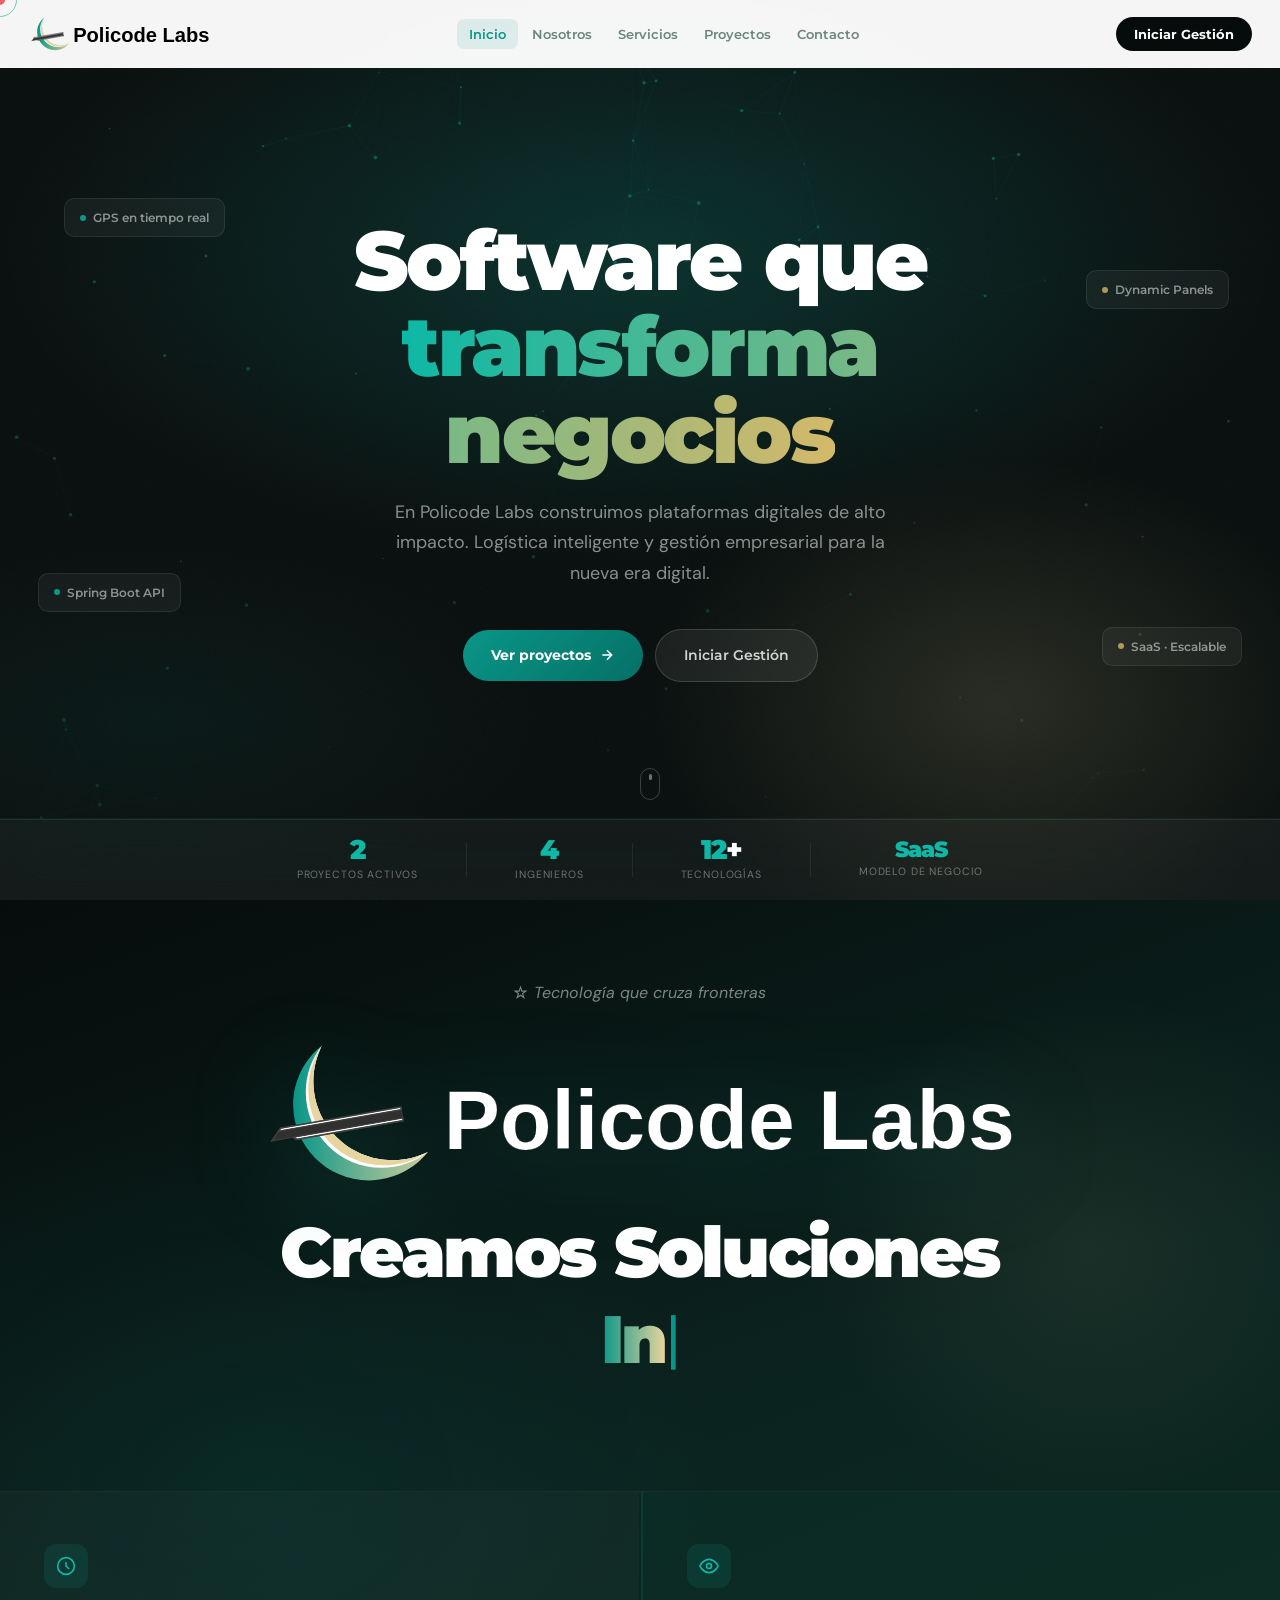
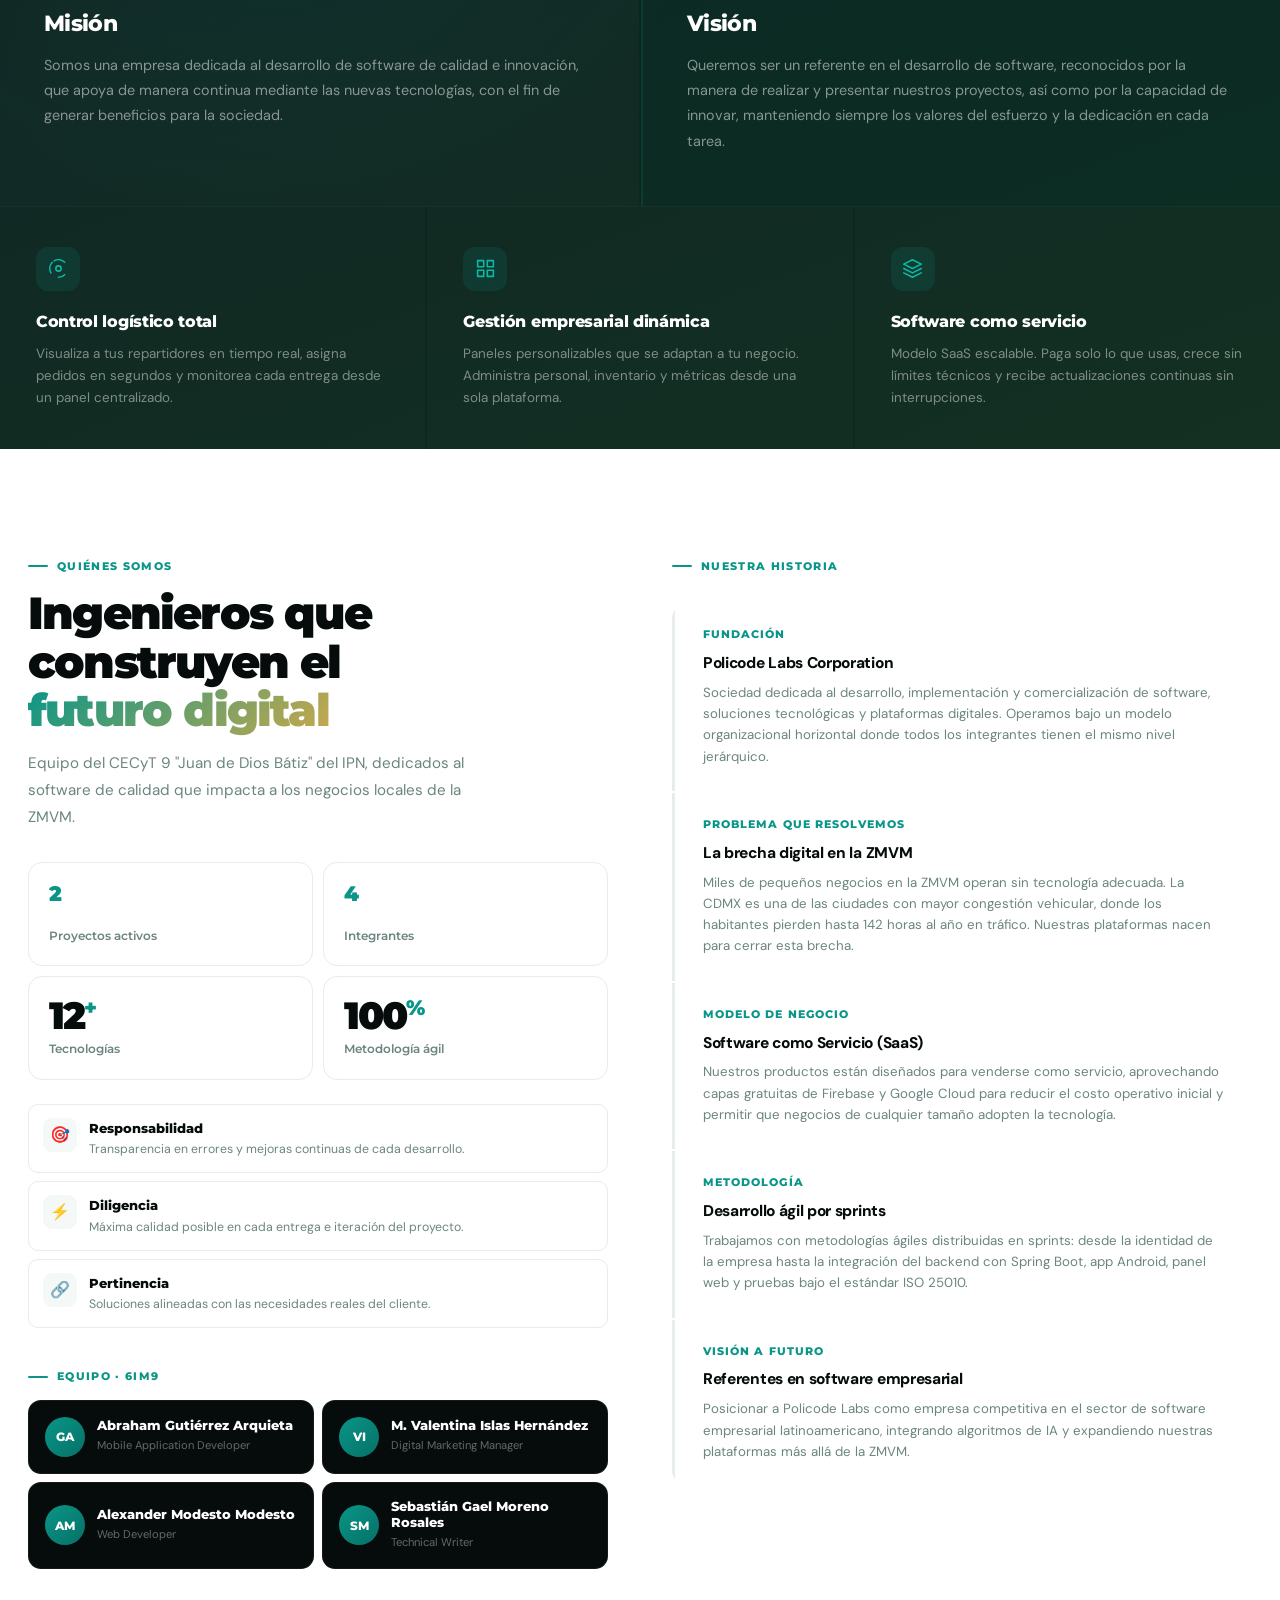
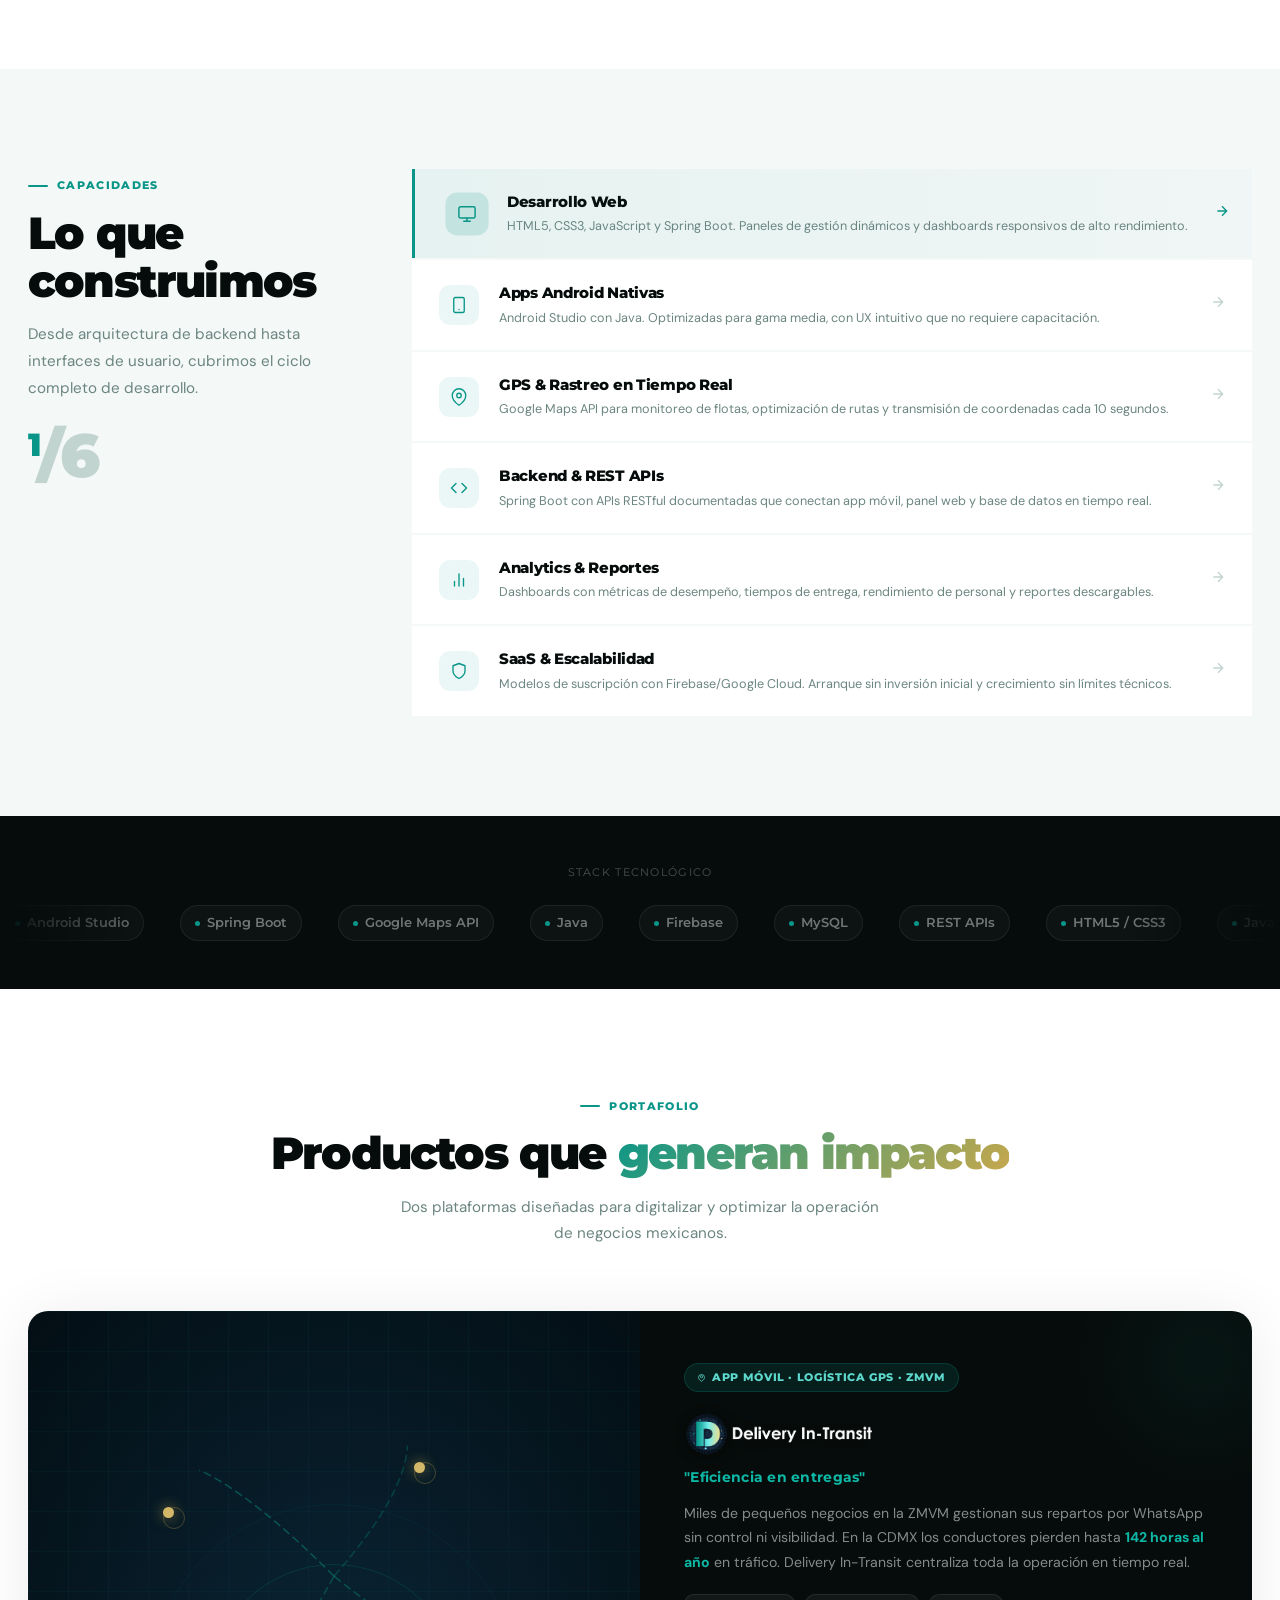
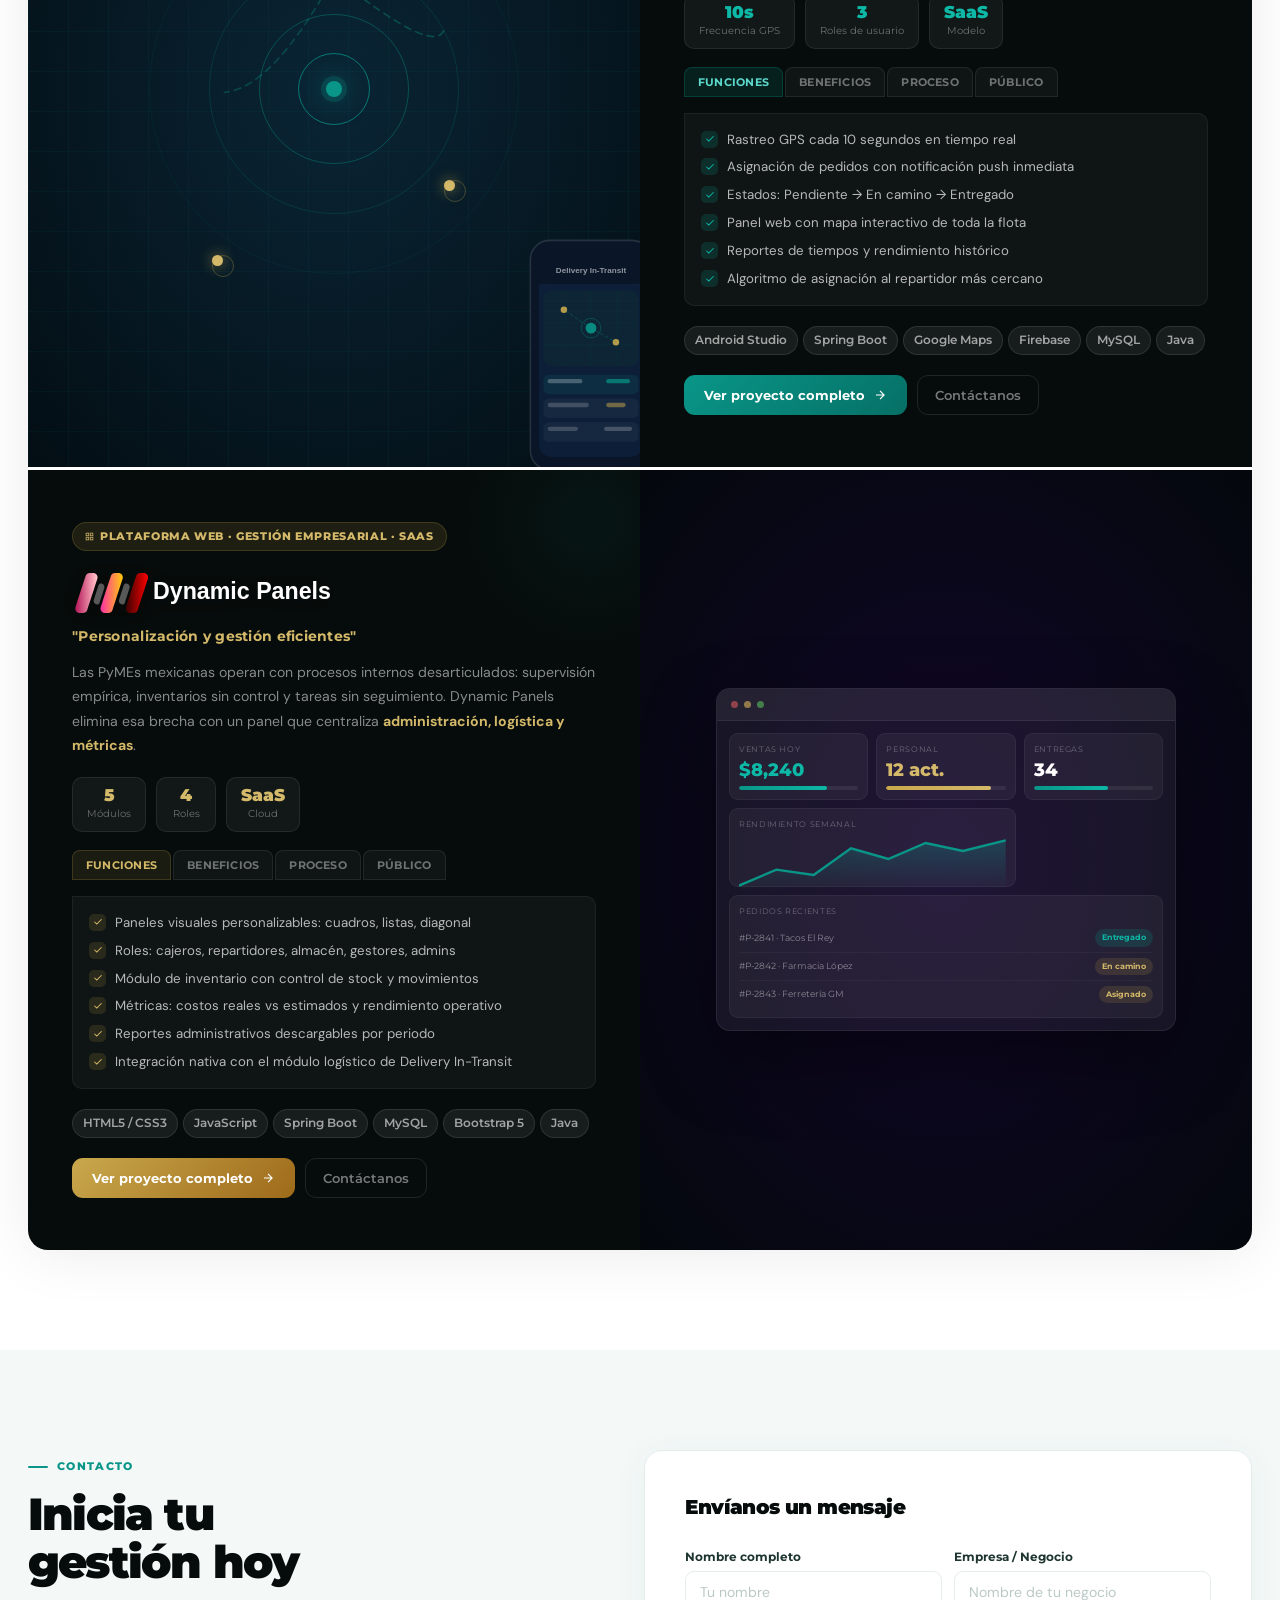
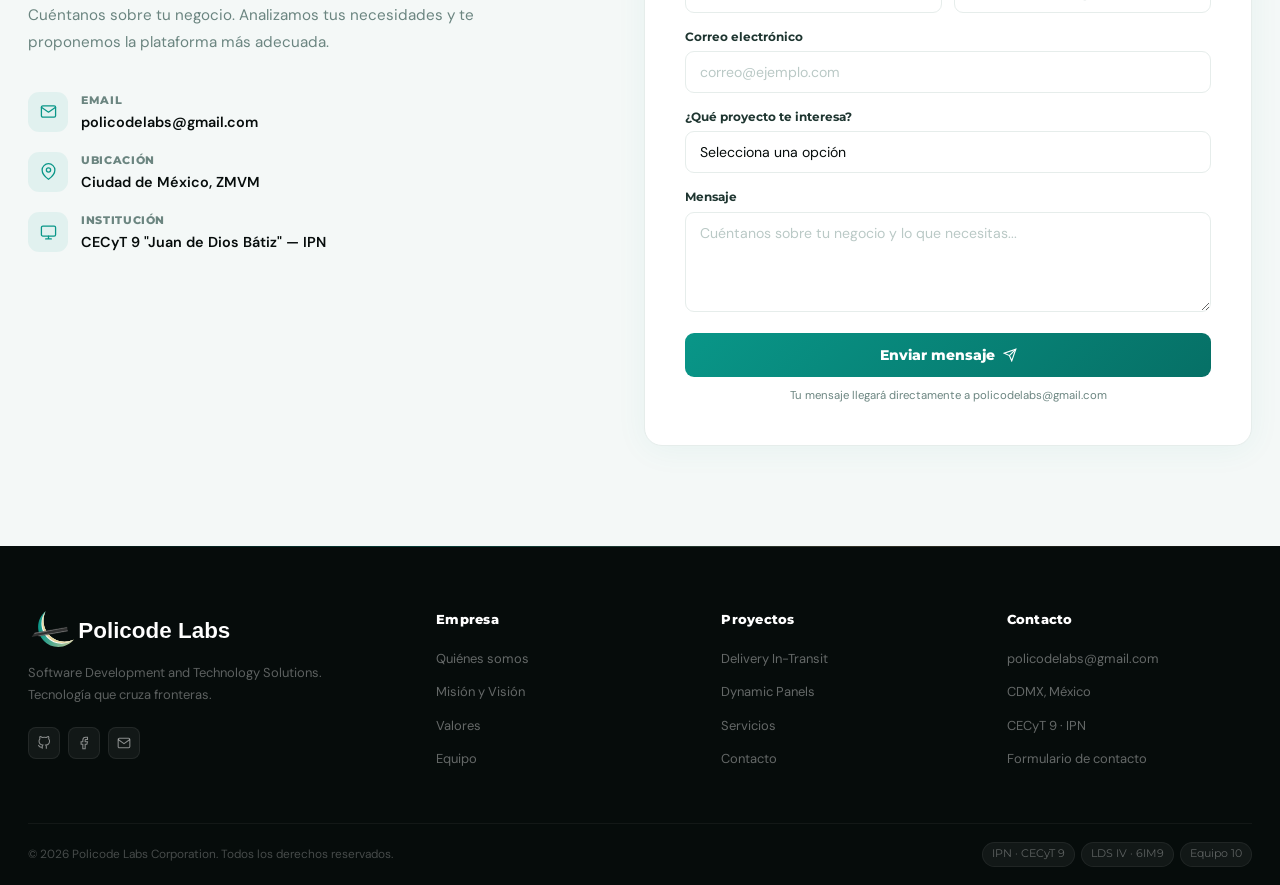
<file: index.html>
<!DOCTYPE html>
<html lang="es">
<head>
  <meta charset="UTF-8">
  <meta name="viewport" content="width=device-width, initial-scale=1.0">
  <title>Policode Labs — Tecnología que cruza fronteras</title>
  <link rel="icon" type="image/svg+xml" href="Alt-Logo-Policode-Labs.svg">
  <link rel="shortcut icon" href="Alt-Logo-Policode-Labs.svg">
  <link rel="preconnect" href="https://fonts.googleapis.com">
  <link rel="preconnect" href="https://fonts.gstatic.com" crossorigin>
  <link href="https://fonts.googleapis.com/css2?family=Montserrat:wght@400;500;600;700;800;900&family=DM+Sans:opsz,wght@9..40,300;9..40,400;9..40,500;9..40,600&display=swap" rel="stylesheet">
  <link rel="stylesheet" href="style.css">
</head>
<body>

<div id="progress-bar"></div>
<div class="c-dot" id="cdot"></div>
<div class="c-ring" id="cring"></div>

<!-- Mobile nav overlay -->
<div class="mob-nav" id="mobNav">
  <button class="mob-nav-close" id="mobClose" aria-label="Cerrar menú">✕</button>
  <a href="#inicio">Inicio</a>
  <a href="#nosotros">Nosotros</a>
  <a href="#servicios">Servicios</a>
  <a href="#proyectos">Proyectos</a>
  <a href="#contacto">Contacto</a>
  <a href="javascript:void(0)" onclick="openProductsModal()" class="mob-cta">Iniciar Gestión →</a>
</div>

<!-- NAVBAR -->
<nav id="navbar">
  <div class="nav-inner">
    <a href="#inicio" class="nav-logo">
      <img src="web-Logo-Policode-Labs-v1.svg" alt="Policode Labs" class="nav-logo-img">
    </a>
    <ul class="nav-links">
      <li><a href="#inicio" class="active">Inicio</a></li>
      <li><a href="#nosotros">Nosotros</a></li>
      <li><a href="#servicios">Servicios</a></li>
      <li><a href="#proyectos">Proyectos</a></li>
      <li><a href="#contacto">Contacto</a></li>
    </ul>
    <button class="nav-btn" onclick="openProductsModal()">Iniciar Gestión</button>
    <button class="hamburger" id="ham" aria-label="Abrir menú">
      <span></span><span></span><span></span>
    </button>
  </div>
</nav>

<!-- HERO -->
<section id="inicio">
  <!-- Video de fondo — reemplaza src con tu propio video -->
  <video class="hero-video" autoplay muted loop playsinline poster="">
    <source src="https://assets.mixkit.co/videos/preview/mixkit-digital-map-with-network-connections-2089-large.mp4" type="video/mp4">
  </video>
  <canvas id="meshCanvas"></canvas>
  <div class="hero-glow"></div>
  <div class="hero-noise"></div>

  <div class="hf hf-1"><div class="hpill"><span class="hpill-dot"></span>GPS en tiempo real</div></div>
  <div class="hf hf-2"><div class="hpill"><span class="hpill-dot gold"></span>Dynamic Panels</div></div>
  <div class="hf hf-3"><div class="hpill"><span class="hpill-dot"></span>Spring Boot API</div></div>
  <div class="hf hf-4"><div class="hpill"><span class="hpill-dot gold"></span>SaaS · Escalable</div></div>

  <div class="hero-body">
    <div class="hero-content">
      <h1 class="hero-h1">Software que<span class="hl"> transforma negocios</span></h1>
      <p class="hero-p">En Policode Labs construimos plataformas digitales de alto impacto. Logística inteligente y gestión empresarial para la nueva era digital.</p>
      <div class="hero-btns">
        <a href="#proyectos" class="btn-primary">
          Ver proyectos
          <svg viewBox="0 0 24 24"><path d="M5 12h14M12 5l7 7-7 7"/></svg>
        </a>
        <a href="javascript:void(0)" onclick="openProductsModal()" class="btn-ghost">Iniciar Gestión</a>
      </div>
    </div>

    <div class="hero-stats">
      <div class="stats-inner">
        <div class="stat-item"><div class="stat-num"><span class="acc" data-count="2">0</span></div><div class="stat-lbl">Proyectos activos</div></div>
        <div class="stat-sep"></div>
        <div class="stat-item"><div class="stat-num"><span class="acc" data-count="4">0</span></div><div class="stat-lbl">Ingenieros</div></div>
        <div class="stat-sep"></div>
        <div class="stat-item"><div class="stat-num"><span class="acc" data-count="12">0</span>+</div><div class="stat-lbl">Tecnologías</div></div>
        <div class="stat-sep"></div>
        <div class="stat-item"><div class="stat-num saas">SaaS</div><div class="stat-lbl">Modelo de negocio</div></div>
      </div>
    </div>
  </div>

  <div class="scroll-hint"><div class="s-mouse"><div class="s-wheel"></div></div></div>
</section>

<!-- PROPUESTA -->
<section id="propuesta">

  <div class="prop-brand sr">
    <p class="prop-lema">
      <svg width="13" height="13" viewBox="0 0 24 24" fill="none" stroke="currentColor" stroke-width="2" aria-hidden="true"><path d="M12 2l2.4 7.4H22l-6.2 4.5 2.4 7.4L12 17l-6.2 4.3 2.4-7.4L2 9.4h7.6L12 2z"/></svg>
      Tecnología que cruza fronteras
    </p>
    <div class="prop-logo-wrap">
      <img src="web-Logo-Policode-Labs-v2.svg" alt="Policode Labs" class="prop-logo-img">
    </div>
    <h2 class="prop-creamos">Creamos Soluciones</h2>
    <div class="prop-tw-wrap">
      <span class="prop-tw-text" id="twText"></span><span class="prop-tw-cursor" aria-hidden="true">|</span>
    </div>
  </div>

  <div class="prop-mv">
    <div class="prop-mv-card sr sr-l d1">
      <div class="mv-icon"><svg viewBox="0 0 24 24"><circle cx="12" cy="12" r="10"/><path d="M12 8v4l3 3"/></svg></div>
      <h3>Misión</h3>
      <p>Somos una empresa dedicada al desarrollo de software de calidad e innovación, que apoya de manera continua mediante las nuevas tecnologías, con el fin de generar beneficios para la sociedad.</p>
    </div>
    <div class="prop-mv-card sr sr-r d2">
      <div class="mv-icon"><svg viewBox="0 0 24 24"><path d="M1 12s4-8 11-8 11 8 11 8-4 8-11 8-11-8-11-8z"/><circle cx="12" cy="12" r="3"/></svg></div>
      <h3>Visión</h3>
      <p>Queremos ser un referente en el desarrollo de software, reconocidos por la manera de realizar y presentar nuestros proyectos, así como por la capacidad de innovar, manteniendo siempre los valores del esfuerzo y la dedicación en cada tarea.</p>
    </div>
  </div>

  <div class="prop-pillars">
    <div class="pillar sr d1">
      <div class="pillar-icon"><svg viewBox="0 0 24 24"><circle cx="12" cy="12" r="3"/><path d="M19.07 4.93A10 10 0 0 0 6.99 3.34M4.93 4.93A10 10 0 0 0 3.34 17M12 22a10 10 0 0 0 7.07-2.93"/></svg></div>
      <h4>Control logístico total</h4>
      <p>Visualiza a tus repartidores en tiempo real, asigna pedidos en segundos y monitorea cada entrega desde un panel centralizado.</p>
    </div>
    <div class="pillar sr d2">
      <div class="pillar-icon"><svg viewBox="0 0 24 24"><rect x="3" y="3" width="7" height="7"/><rect x="14" y="3" width="7" height="7"/><rect x="3" y="14" width="7" height="7"/><rect x="14" y="14" width="7" height="7"/></svg></div>
      <h4>Gestión empresarial dinámica</h4>
      <p>Paneles personalizables que se adaptan a tu negocio. Administra personal, inventario y métricas desde una sola plataforma.</p>
    </div>
    <div class="pillar sr d3">
      <div class="pillar-icon"><svg viewBox="0 0 24 24"><path d="M12 2L2 7l10 5 10-5-10-5zM2 17l10 5 10-5M2 12l10 5 10-5"/></svg></div>
      <h4>Software como servicio</h4>
      <p>Modelo SaaS escalable. Paga solo lo que usas, crece sin límites técnicos y recibe actualizaciones continuas sin interrupciones.</p>
    </div>
  </div>

</section>

<!-- NOSOTROS -->
<section id="nosotros" class="sec">
  <div class="container">
    <div class="about-grid">

      <div class="about-left sr sr-l">
        <div class="eyebrow">Quiénes somos</div>
        <h2 class="s-title">Ingenieros que<br>construyen el<br><span class="grad">futuro digital</span></h2>
        <p class="s-desc">Equipo del CECyT 9 "Juan de Dios Bátiz" del IPN, dedicados al software de calidad que impacta a los negocios locales de la ZMVM.</p>

        <div class="about-stats">
          <div class="ast"><div class="ast-n"><span class="a cnt" data-to="2">0</span></div><div class="ast-l">Proyectos activos</div></div>
          <div class="ast"><div class="ast-n"><span class="a cnt" data-to="4">0</span></div><div class="ast-l">Integrantes</div></div>
          <div class="ast"><div class="ast-n"><span class="cnt" data-to="12">0</span><span class="a">+</span></div><div class="ast-l">Tecnologías</div></div>
          <div class="ast"><div class="ast-n"><span class="cnt" data-to="100">0</span><span class="a">%</span></div><div class="ast-l">Metodología ágil</div></div>
        </div>

        <div class="about-vals">
          <div class="av"><div class="av-em">🎯</div><div><h4>Responsabilidad</h4><p>Transparencia en errores y mejoras continuas de cada desarrollo.</p></div></div>
          <div class="av"><div class="av-em">⚡</div><div><h4>Diligencia</h4><p>Máxima calidad posible en cada entrega e iteración del proyecto.</p></div></div>
          <div class="av"><div class="av-em">🔗</div><div><h4>Pertinencia</h4><p>Soluciones alineadas con las necesidades reales del cliente.</p></div></div>
        </div>

        <div class="team-wrap">
          <div class="eyebrow" style="margin-bottom:14px">Equipo · 6IM9</div>
          <div class="team-grid">
            <div class="tc"><div class="tc-av">GA</div><div class="tc-info"><div class="tc-name">Abraham Gutiérrez Arquieta</div><div class="tc-role">Mobile Application Developer</div></div></div>
            <div class="tc"><div class="tc-av">VI</div><div class="tc-info"><div class="tc-name">M. Valentina Islas Hernández</div><div class="tc-role">Digital Marketing Manager</div></div></div>
            <div class="tc"><div class="tc-av">AM</div><div class="tc-info"><div class="tc-name">Alexander Modesto Modesto</div><div class="tc-role">Web Developer</div></div></div>
            <div class="tc"><div class="tc-av">SM</div><div class="tc-info"><div class="tc-name">Sebastián Gael Moreno Rosales</div><div class="tc-role">Technical Writer</div></div></div>
          </div>
        </div>
      </div>

      <div class="about-right sr sr-r d2">
        <div class="eyebrow" style="margin-bottom:28px">Nuestra historia</div>
        <div class="about-context">
          <div class="ctx-item">
            <div class="ctx-num">Fundación</div>
            <div class="ctx-title">Policode Labs Corporation</div>
            <div class="ctx-text">Sociedad dedicada al desarrollo, implementación y comercialización de software, soluciones tecnológicas y plataformas digitales. Operamos bajo un modelo organizacional horizontal donde todos los integrantes tienen el mismo nivel jerárquico.</div>
          </div>
          <div class="ctx-item">
            <div class="ctx-num">Problema que resolvemos</div>
            <div class="ctx-title">La brecha digital en la ZMVM</div>
            <div class="ctx-text">Miles de pequeños negocios en la ZMVM operan sin tecnología adecuada. La CDMX es una de las ciudades con mayor congestión vehicular, donde los habitantes pierden hasta 142 horas al año en tráfico. Nuestras plataformas nacen para cerrar esta brecha.</div>
          </div>
          <div class="ctx-item">
            <div class="ctx-num">Modelo de negocio</div>
            <div class="ctx-title">Software como Servicio (SaaS)</div>
            <div class="ctx-text">Nuestros productos están diseñados para venderse como servicio, aprovechando capas gratuitas de Firebase y Google Cloud para reducir el costo operativo inicial y permitir que negocios de cualquier tamaño adopten la tecnología.</div>
          </div>
          <div class="ctx-item">
            <div class="ctx-num">Metodología</div>
            <div class="ctx-title">Desarrollo ágil por sprints</div>
            <div class="ctx-text">Trabajamos con metodologías ágiles distribuidas en sprints: desde la identidad de la empresa hasta la integración del backend con Spring Boot, app Android, panel web y pruebas bajo el estándar ISO 25010.</div>
          </div>
          <div class="ctx-item">
            <div class="ctx-num">Visión a futuro</div>
            <div class="ctx-title">Referentes en software empresarial</div>
            <div class="ctx-text">Posicionar a Policode Labs como empresa competitiva en el sector de software empresarial latinoamericano, integrando algoritmos de IA y expandiendo nuestras plataformas más allá de la ZMVM.</div>
          </div>
        </div>
      </div>

    </div>
  </div>
</section>

<!-- SERVICIOS -->
<section id="servicios" class="sec bg-mist">
  <div class="container">
    <div class="svc-layout">

      <div class="svc-sticky sr sr-l">
        <div class="eyebrow">Capacidades</div>
        <h2 class="s-title">Lo que<br>construimos</h2>
        <p class="s-desc">Desde arquitectura de backend hasta interfaces de usuario, cubrimos el ciclo completo de desarrollo.</p>
        <div class="svc-counter" id="svc-counter"><span class="acc">1</span>/6</div>
      </div>

      <div class="svc-rows sr sr-r d2">
        <div class="sv active" data-n="1">
          <div class="sv-ic"><svg viewBox="0 0 24 24"><rect x="2" y="3" width="20" height="14" rx="2"/><path d="M8 21h8M12 17v4"/></svg></div>
          <div class="sv-tx"><h4>Desarrollo Web</h4><p>HTML5, CSS3, JavaScript y Spring Boot. Paneles de gestión dinámicos y dashboards responsivos de alto rendimiento.</p></div>
          <div class="sv-arr"><svg viewBox="0 0 24 24"><path d="M5 12h14M12 5l7 7-7 7"/></svg></div>
        </div>
        <div class="sv" data-n="2">
          <div class="sv-ic"><svg viewBox="0 0 24 24"><rect x="5" y="2" width="14" height="20" rx="2"/><path d="M12 18h.01"/></svg></div>
          <div class="sv-tx"><h4>Apps Android Nativas</h4><p>Android Studio con Java. Optimizadas para gama media, con UX intuitivo que no requiere capacitación.</p></div>
          <div class="sv-arr"><svg viewBox="0 0 24 24"><path d="M5 12h14M12 5l7 7-7 7"/></svg></div>
        </div>
        <div class="sv" data-n="3">
          <div class="sv-ic"><svg viewBox="0 0 24 24"><path d="M21 10c0 7-9 13-9 13s-9-6-9-13a9 9 0 0 1 18 0z"/><circle cx="12" cy="10" r="3"/></svg></div>
          <div class="sv-tx"><h4>GPS &amp; Rastreo en Tiempo Real</h4><p>Google Maps API para monitoreo de flotas, optimización de rutas y transmisión de coordenadas cada 10 segundos.</p></div>
          <div class="sv-arr"><svg viewBox="0 0 24 24"><path d="M5 12h14M12 5l7 7-7 7"/></svg></div>
        </div>
        <div class="sv" data-n="4">
          <div class="sv-ic"><svg viewBox="0 0 24 24"><polyline points="16 18 22 12 16 6"/><polyline points="8 6 2 12 8 18"/></svg></div>
          <div class="sv-tx"><h4>Backend &amp; REST APIs</h4><p>Spring Boot con APIs RESTful documentadas que conectan app móvil, panel web y base de datos en tiempo real.</p></div>
          <div class="sv-arr"><svg viewBox="0 0 24 24"><path d="M5 12h14M12 5l7 7-7 7"/></svg></div>
        </div>
        <div class="sv" data-n="5">
          <div class="sv-ic"><svg viewBox="0 0 24 24"><path d="M18 20V10M12 20V4M6 20v-6"/></svg></div>
          <div class="sv-tx"><h4>Analytics &amp; Reportes</h4><p>Dashboards con métricas de desempeño, tiempos de entrega, rendimiento de personal y reportes descargables.</p></div>
          <div class="sv-arr"><svg viewBox="0 0 24 24"><path d="M5 12h14M12 5l7 7-7 7"/></svg></div>
        </div>
        <div class="sv" data-n="6">
          <div class="sv-ic"><svg viewBox="0 0 24 24"><path d="M12 22s8-4 8-10V5l-8-3-8 3v7c0 6 8 10 8 10z"/></svg></div>
          <div class="sv-tx"><h4>SaaS &amp; Escalabilidad</h4><p>Modelos de suscripción con Firebase/Google Cloud. Arranque sin inversión inicial y crecimiento sin límites técnicos.</p></div>
          <div class="sv-arr"><svg viewBox="0 0 24 24"><path d="M5 12h14M12 5l7 7-7 7"/></svg></div>
        </div>
      </div>

    </div>
  </div>
</section>

<!-- TECH STRIP -->
<div class="tech-strip">
  <p class="tech-label">Stack tecnológico</p>
  <div class="mq-wrap">
    <div class="mq">
      <span class="tech-chip"><span class="tc-dot"></span>Android Studio</span>
      <span class="tech-chip"><span class="tc-dot"></span>Spring Boot</span>
      <span class="tech-chip"><span class="tc-dot"></span>Google Maps API</span>
      <span class="tech-chip"><span class="tc-dot"></span>Java</span>
      <span class="tech-chip"><span class="tc-dot"></span>Firebase</span>
      <span class="tech-chip"><span class="tc-dot"></span>MySQL</span>
      <span class="tech-chip"><span class="tc-dot"></span>REST APIs</span>
      <span class="tech-chip"><span class="tc-dot"></span>HTML5 / CSS3</span>
      <span class="tech-chip"><span class="tc-dot"></span>JavaScript</span>
      <span class="tech-chip"><span class="tc-dot"></span>Git / GitHub</span>
      <span class="tech-chip"><span class="tc-dot"></span>Bootstrap 5</span>
      <span class="tech-chip"><span class="tc-dot"></span>Retrofit</span>
      <span class="tech-chip"><span class="tc-dot"></span>Android Studio</span>
      <span class="tech-chip"><span class="tc-dot"></span>Spring Boot</span>
      <span class="tech-chip"><span class="tc-dot"></span>Google Maps API</span>
      <span class="tech-chip"><span class="tc-dot"></span>Java</span>
      <span class="tech-chip"><span class="tc-dot"></span>Firebase</span>
      <span class="tech-chip"><span class="tc-dot"></span>MySQL</span>
      <span class="tech-chip"><span class="tc-dot"></span>REST APIs</span>
      <span class="tech-chip"><span class="tc-dot"></span>HTML5 / CSS3</span>
      <span class="tech-chip"><span class="tc-dot"></span>JavaScript</span>
      <span class="tech-chip"><span class="tc-dot"></span>Git / GitHub</span>
      <span class="tech-chip"><span class="tc-dot"></span>Bootstrap 5</span>
      <span class="tech-chip"><span class="tc-dot"></span>Retrofit</span>
    </div>
  </div>
</div>

<!-- PROYECTOS -->
<section id="proyectos" class="sec">
  <div class="container">
    <div class="proj-head sr">
      <div class="eyebrow">Portafolio</div>
      <h2 class="s-title">Productos que <span class="grad">generan impacto</span></h2>
      <p class="s-desc">Dos plataformas diseñadas para digitalizar y optimizar la operación de negocios mexicanos.</p>
    </div>
  </div>
  <div class="container">
    <div class="proj-wrap">

      <!-- Delivery In-Transit -->
      <div class="pj sr-sc d1" id="pj-dit">
        <div class="pj-vis">
          <div class="pj-vis-bg bg-dit"></div>

          <div class="pj-vis-art">
            <div class="dit-art">
              <div class="dit-grid"></div>
              <svg class="dit-routes" viewBox="0 0 600 520">
                <path class="rt" d="M300 260 Q220 180 168 156" stroke="rgba(9,150,136,.45)" stroke-width="1.5" fill="none"/>
                <path class="rt" d="M300 260 Q400 340 408 312" stroke="rgba(9,150,136,.4)"  stroke-width="1.5" fill="none" style="animation-delay:.5s"/>
                <path class="rt" d="M300 260 Q240 370 192 374" stroke="rgba(9,150,136,.35)" stroke-width="1.5" fill="none" style="animation-delay:1s"/>
                <path class="rt" d="M300 260 Q370 180 372 132" stroke="rgba(9,150,136,.3)"  stroke-width="1.5" fill="none" style="animation-delay:1.5s"/>
              </svg>
              <div class="dit-rings-wrap">
                <div class="ring r1"></div><div class="ring r2"></div>
                <div class="ring r3"></div><div class="ring r4"></div>
              </div>
              <div class="dit-center-dot"></div>
              <div class="dit-node n1"></div><div class="dit-node n2"></div>
              <div class="dit-node n3"></div><div class="dit-node n4"></div>
              <svg class="dit-phone" viewBox="0 0 120 220">
                <rect x="4" y="4" width="112" height="212" rx="18" fill="#0a1628" stroke="rgba(255,255,255,.12)" stroke-width="1.5"/>
                <rect x="12" y="16" width="96" height="188" rx="12" fill="#0d1f38"/>
                <rect x="12" y="16" width="96" height="28" rx="12" fill="#0a1628"/>
                <rect x="12" y="32" width="96" height="12" fill="#0a1628"/>
                <text x="60" y="34" fill="rgba(255,255,255,.55)" font-size="7.5" text-anchor="middle" font-family="sans-serif" font-weight="700">Delivery In-Transit</text>
                <rect x="16" y="50" width="88" height="70" rx="8" fill="#0d2535"/>
                <line x1="16" y1="60"  x2="104" y2="60"  stroke="rgba(9,150,136,.1)" stroke-width=".5"/>
                <line x1="16" y1="70"  x2="104" y2="70"  stroke="rgba(9,150,136,.1)" stroke-width=".5"/>
                <line x1="16" y1="80"  x2="104" y2="80"  stroke="rgba(9,150,136,.1)" stroke-width=".5"/>
                <line x1="16" y1="100" x2="104" y2="100" stroke="rgba(9,150,136,.1)" stroke-width=".5"/>
                <line x1="36" y1="50"  x2="36" y2="120"  stroke="rgba(9,150,136,.1)" stroke-width=".5"/>
                <line x1="60" y1="50"  x2="60" y2="120"  stroke="rgba(9,150,136,.1)" stroke-width=".5"/>
                <line x1="84" y1="50"  x2="84" y2="120"  stroke="rgba(9,150,136,.1)" stroke-width=".5"/>
                <circle cx="60" cy="85" r="5" fill="#099688" opacity=".9"/>
                <circle cx="60" cy="85" r="9" fill="none" stroke="#099688" stroke-width=".8" opacity=".4"/>
                <circle cx="35" cy="68" r="3" fill="#c9a84c" opacity=".9"/>
                <circle cx="83" cy="98" r="3" fill="#c9a84c" opacity=".9"/>
                <line x1="60" y1="85" x2="35" y2="68" stroke="rgba(9,150,136,.4)" stroke-width=".8" stroke-dasharray="3 2"/>
                <line x1="60" y1="85" x2="83" y2="98" stroke="rgba(9,150,136,.4)" stroke-width=".8" stroke-dasharray="3 2"/>
                <rect x="16" y="128" width="88" height="18" rx="5" fill="rgba(9,150,136,.12)"/>
                <rect x="20" y="132" width="32" height="4" rx="2" fill="rgba(255,255,255,.25)"/>
                <rect x="74" y="132" width="22" height="4" rx="2" fill="rgba(9,150,136,.7)"/>
                <rect x="16" y="150" width="88" height="18" rx="5" fill="rgba(255,255,255,.04)"/>
                <rect x="20" y="154" width="38" height="4" rx="2" fill="rgba(255,255,255,.18)"/>
                <rect x="74" y="154" width="18" height="4" rx="2" fill="rgba(201,168,76,.5)"/>
                <rect x="16" y="172" width="88" height="18" rx="5" fill="rgba(255,255,255,.04)"/>
                <rect x="20" y="176" width="28" height="4" rx="2" fill="rgba(255,255,255,.18)"/>
                <rect x="72" y="176" width="26" height="4" rx="2" fill="rgba(255,255,255,.2)"/>
              </svg>
            </div>
          </div>
        </div>
        <div class="pj-inf">
          <div class="pj-tag tl"><svg width="9" height="9" viewBox="0 0 24 24" fill="none" stroke="currentColor" stroke-width="2"><circle cx="12" cy="10" r="3"/><path d="M12 22s8-4 8-10a8 8 0 0 0-16 0c0 6 8 10 8 10z"/></svg>App Móvil · Logística GPS · ZMVM</div>
          <img src="Web-Logo-Delivery_in-Transit-v2.svg" alt="Delivery In-Transit" class="pj-name-logo pj-name-logo-dit">
          <p class="pj-tagline">"Eficiencia en entregas"</p>
          <p class="pj-desc">Miles de pequeños negocios en la ZMVM gestionan sus repartos por WhatsApp sin control ni visibilidad. En la CDMX los conductores pierden hasta <strong style="color:var(--teal-l)">142 horas al año</strong> en tráfico. Delivery In-Transit centraliza toda la operación en tiempo real.</p>
          <div class="pj-context-row">
            <div class="pj-ctx"><div class="pj-ctx-n">10s</div><div class="pj-ctx-l">Frecuencia GPS</div></div>
            <div class="pj-ctx"><div class="pj-ctx-n">3</div><div class="pj-ctx-l">Roles de usuario</div></div>
            <div class="pj-ctx"><div class="pj-ctx-n">SaaS</div><div class="pj-ctx-l">Modelo</div></div>
          </div>
          <div class="pj-tabs">
            <button class="pj-tab on" onclick="switchTab('dit','funcs',this)">Funciones</button>
            <button class="pj-tab" onclick="switchTab('dit','beneficios',this)">Beneficios</button>
            <button class="pj-tab" onclick="switchTab('dit','proceso',this)">Proceso</button>
            <button class="pj-tab" onclick="switchTab('dit','publico',this)">Público</button>
          </div>
          <div id="dit-funcs" class="pj-panel vis">
            <div class="feat-list">
              <div class="feat"><div class="feat-ck"><svg viewBox="0 0 24 24"><polyline points="20 6 9 17 4 12"/></svg></div>Rastreo GPS cada 10 segundos en tiempo real</div>
              <div class="feat"><div class="feat-ck"><svg viewBox="0 0 24 24"><polyline points="20 6 9 17 4 12"/></svg></div>Asignación de pedidos con notificación push inmediata</div>
              <div class="feat"><div class="feat-ck"><svg viewBox="0 0 24 24"><polyline points="20 6 9 17 4 12"/></svg></div>Estados: Pendiente → En camino → Entregado</div>
              <div class="feat"><div class="feat-ck"><svg viewBox="0 0 24 24"><polyline points="20 6 9 17 4 12"/></svg></div>Panel web con mapa interactivo de toda la flota</div>
              <div class="feat"><div class="feat-ck"><svg viewBox="0 0 24 24"><polyline points="20 6 9 17 4 12"/></svg></div>Reportes de tiempos y rendimiento histórico</div>
              <div class="feat"><div class="feat-ck"><svg viewBox="0 0 24 24"><polyline points="20 6 9 17 4 12"/></svg></div>Algoritmo de asignación al repartidor más cercano</div>
            </div>
          </div>
          <div id="dit-beneficios" class="pj-panel">
            <div class="ben-grid">
              <div class="ben"><div class="ben-title">Optimización de rutas</div><div class="ben-desc">Reduce tiempos y combustible; contrarresta las 142 hrs/año en tráfico CDMX.</div></div>
              <div class="ben"><div class="ben-title">Control total</div><div class="ben-desc">Visibilidad completa de la flota en tiempo real, sin llamadas informales.</div></div>
              <div class="ben"><div class="ben-title">Mayor seguridad</div><div class="ben-desc">Registro digital de cada movimiento; reduce el riesgo de robo de mercancía.</div></div>
              <div class="ben"><div class="ben-title">Arranque sin inversión</div><div class="ben-desc">SaaS sobre Firebase/Google Cloud. Los negocios ya tienen smartphones.</div></div>
            </div>
          </div>
          <div id="dit-proceso" class="pj-panel">
            <div class="pj-flow">
              <div class="pj-step"><div class="pj-step-n">1</div><div><strong>Entrada</strong> — El negocio recibe el pedido por sus canales habituales.</div></div>
              <div class="pj-step"><div class="pj-step-n">2</div><div><strong>Asignación</strong> — El admin registra el pedido y selecciona al repartidor más cercano.</div></div>
              <div class="pj-step"><div class="pj-step-n">3</div><div><strong>Notificación</strong> — Push en la app con datos del cliente y ruta GPS optimizada.</div></div>
              <div class="pj-step"><div class="pj-step-n">4</div><div><strong>Seguimiento</strong> — Coordenadas cada 10 s; el dueño sigue al repartidor en el mapa.</div></div>
              <div class="pj-step"><div class="pj-step-n">5</div><div><strong>Cierre</strong> — El repartidor marca "Entregado"; la base de datos se actualiza automáticamente.</div></div>
            </div>
          </div>
          <div id="dit-publico" class="pj-panel">
            <div class="feat-list">
              <div class="feat"><div class="feat-ck"><svg viewBox="0 0 24 24"><polyline points="20 6 9 17 4 12"/></svg></div>Restaurantes, farmacias y tiendas con reparto propio</div>
              <div class="feat"><div class="feat-ck"><svg viewBox="0 0 24 24"><polyline points="20 6 9 17 4 12"/></svg></div>PyMEs que coordinan repartos por WhatsApp o llamadas</div>
              <div class="feat"><div class="feat-ck"><svg viewBox="0 0 24 24"><polyline points="20 6 9 17 4 12"/></svg></div>Comercios electrónicos con envíos rápidos y trazables</div>
              <div class="feat"><div class="feat-ck"><svg viewBox="0 0 24 24"><polyline points="20 6 9 17 4 12"/></svg></div>Negocios que evitan altas comisiones de plataformas externas</div>
            </div>
          </div>
          <div class="pj-stack">
            <span class="stack-chip">Android Studio</span><span class="stack-chip">Spring Boot</span>
            <span class="stack-chip">Google Maps</span><span class="stack-chip">Firebase</span>
            <span class="stack-chip">MySQL</span><span class="stack-chip">Java</span>
          </div>
          <div class="pj-btns">
            <button class="btn-pj-main tl" onclick="openModal('dit')">Ver proyecto completo<svg viewBox="0 0 24 24"><path d="M5 12h14M12 5l7 7-7 7"/></svg></button>
            <button class="btn-pj-sec" onclick="goTo('#contacto')">Contáctanos</button>
          </div>
        </div>
      </div>

      <!-- Dynamic Panels -->
      <div class="pj flip sr-sc d2" id="pj-dp">
        <div class="pj-vis">
          <div class="pj-vis-bg bg-dp"></div>

          <div class="pj-vis-art">
            <div class="dp-art">
              <div class="dp-board">
                <div class="dp-bar-top">
                  <div class="dp-dot" style="background:rgba(255,100,100,.5)"></div>
                  <div class="dp-dot" style="background:rgba(255,210,100,.5)"></div>
                  <div class="dp-dot" style="background:rgba(100,220,100,.5)"></div>
                </div>
                <div class="dp-body">
                  <div class="dp-w"><div class="dp-wl">Ventas hoy</div><div class="dp-wv t">$8,240</div><div class="dp-b"><div class="dp-bf t" style="width:74%"></div></div></div>
                  <div class="dp-w"><div class="dp-wl">Personal</div><div class="dp-wv g">12 act.</div><div class="dp-b"><div class="dp-bf g" style="width:88%"></div></div></div>
                  <div class="dp-w"><div class="dp-wl">Entregas</div><div class="dp-wv">34</div><div class="dp-b"><div class="dp-bf t" style="width:62%"></div></div></div>
                  <div class="dp-w w2">
                    <div class="dp-wl">Rendimiento semanal</div>
                    <div class="dp-chart">
                      <svg viewBox="0 0 200 42" preserveAspectRatio="none">
                        <defs><linearGradient id="sg" x1="0" y1="0" x2="0" y2="1"><stop offset="0%" stop-color="#099688" stop-opacity=".3"/><stop offset="100%" stop-color="#099688" stop-opacity="0"/></linearGradient></defs>
                        <path d="M0 38 L28 26 L56 30 L84 10 L112 18 L140 6 L168 12 L200 4 L200 42 L0 42 Z" fill="url(#sg)"/>
                        <path d="M0 38 L28 26 L56 30 L84 10 L112 18 L140 6 L168 12 L200 4" fill="none" stroke="#099688" stroke-width="1.8"/>
                      </svg>
                    </div>
                  </div>
                  <div class="dp-w w3">
                    <div class="dp-wl">Pedidos recientes</div>
                    <div class="dp-table">
                      <div class="dp-tr"><span>#P-2841 · Tacos El Rey</span><span class="dp-badge ok">Entregado</span></div>
                      <div class="dp-tr"><span>#P-2842 · Farmacia López</span><span class="dp-badge en">En camino</span></div>
                      <div class="dp-tr"><span>#P-2843 · Ferretería GM</span><span class="dp-badge en">Asignado</span></div>
                    </div>
                  </div>
                </div>
              </div>
            </div>
          </div>
        </div>
        <div class="pj-inf">
          <div class="pj-tag gd"><svg width="9" height="9" viewBox="0 0 24 24" fill="none" stroke="currentColor" stroke-width="2"><rect x="3" y="3" width="7" height="7"/><rect x="14" y="3" width="7" height="7"/><rect x="3" y="14" width="7" height="7"/><rect x="14" y="14" width="7" height="7"/></svg>Plataforma Web · Gestión Empresarial · SaaS</div>
          <img src="web-Logo-Dynamic-Panels-v2.svg" alt="Dynamic Panels" class="pj-name-logo pj-name-logo-dp">
          <p class="pj-tagline gd">"Personalización y gestión eficientes"</p>
          <p class="pj-desc">Las PyMEs mexicanas operan con procesos internos desarticulados: supervisión empírica, inventarios sin control y tareas sin seguimiento. Dynamic Panels elimina esa brecha con un panel que centraliza <strong style="color:var(--gold-s)">administración, logística y métricas</strong>.</p>
          <div class="pj-context-row">
            <div class="pj-ctx gd"><div class="pj-ctx-n gd">5</div><div class="pj-ctx-l">Módulos</div></div>
            <div class="pj-ctx gd"><div class="pj-ctx-n gd">4</div><div class="pj-ctx-l">Roles</div></div>
            <div class="pj-ctx gd"><div class="pj-ctx-n gd">SaaS</div><div class="pj-ctx-l">Cloud</div></div>
          </div>
          <div class="pj-tabs">
            <button class="pj-tab on-g on" onclick="switchTab('dp','funcs',this,'on-g')">Funciones</button>
            <button class="pj-tab"          onclick="switchTab('dp','beneficios',this,'on-g')">Beneficios</button>
            <button class="pj-tab"          onclick="switchTab('dp','proceso',this,'on-g')">Proceso</button>
            <button class="pj-tab"          onclick="switchTab('dp','publico',this,'on-g')">Público</button>
          </div>
          <div id="dp-funcs" class="pj-panel vis">
            <div class="feat-list">
              <div class="feat"><div class="feat-ck g"><svg viewBox="0 0 24 24"><polyline points="20 6 9 17 4 12"/></svg></div>Paneles visuales personalizables: cuadros, listas, diagonal</div>
              <div class="feat"><div class="feat-ck g"><svg viewBox="0 0 24 24"><polyline points="20 6 9 17 4 12"/></svg></div>Roles: cajeros, repartidores, almacén, gestores, admins</div>
              <div class="feat"><div class="feat-ck g"><svg viewBox="0 0 24 24"><polyline points="20 6 9 17 4 12"/></svg></div>Módulo de inventario con control de stock y movimientos</div>
              <div class="feat"><div class="feat-ck g"><svg viewBox="0 0 24 24"><polyline points="20 6 9 17 4 12"/></svg></div>Métricas: costos reales vs estimados y rendimiento operativo</div>
              <div class="feat"><div class="feat-ck g"><svg viewBox="0 0 24 24"><polyline points="20 6 9 17 4 12"/></svg></div>Reportes administrativos descargables por periodo</div>
              <div class="feat"><div class="feat-ck g"><svg viewBox="0 0 24 24"><polyline points="20 6 9 17 4 12"/></svg></div>Integración nativa con el módulo logístico de Delivery In-Transit</div>
            </div>
          </div>
          <div id="dp-beneficios" class="pj-panel">
            <div class="ben-grid">
              <div class="ben"><div class="ben-title">Elimina fugas financieras</div><div class="ben-desc">Registra gastos y movimientos fuera del radar del dueño.</div></div>
              <div class="ben"><div class="ben-title">Sin cuellos de botella</div><div class="ben-desc">Asignación de tareas desde el panel; cero desorganización.</div></div>
              <div class="ben"><div class="ben-title">Datos accionables</div><div class="ben-desc">Tableros visuales y reportes para decisiones basadas en métricas.</div></div>
              <div class="ben"><div class="ben-title">Profesionalización</div><div class="ben-desc">Imagen de negocio tecnificado sin pagar consultoras externas.</div></div>
            </div>
          </div>
          <div id="dp-proceso" class="pj-panel">
            <div class="pj-flow gd">
              <div class="pj-step gd"><div class="pj-step-n gd">1</div><div><strong>Configuración</strong> — Define parámetros operativos y da de alta al equipo con roles.</div></div>
              <div class="pj-step gd"><div class="pj-step-n gd">2</div><div><strong>Planificación</strong> — Distribuye cargas de trabajo y objetivos desde el panel central.</div></div>
              <div class="pj-step gd"><div class="pj-step-n gd">3</div><div><strong>Ejecución</strong> — El personal actualiza el avance de sus tareas en la plataforma.</div></div>
              <div class="pj-step gd"><div class="pj-step-n gd">4</div><div><strong>Análisis</strong> — El sistema presenta tableros visuales de rendimiento en tiempo real.</div></div>
              <div class="pj-step gd"><div class="pj-step-n gd">5</div><div><strong>Optimización</strong> — Descarga reportes y ajusta procesos para maximizar rentabilidad.</div></div>
            </div>
          </div>
          <div id="dp-publico" class="pj-panel">
            <div class="feat-list">
              <div class="feat"><div class="feat-ck g"><svg viewBox="0 0 24 24"><polyline points="20 6 9 17 4 12"/></svg></div>Talleres, boutiques y clínicas con flujo constante de personal</div>
              <div class="feat"><div class="feat-ck g"><svg viewBox="0 0 24 24"><polyline points="20 6 9 17 4 12"/></svg></div>Negocios de comida y delivery con múltiples áreas operativas</div>
              <div class="feat"><div class="feat-ck g"><svg viewBox="0 0 24 24"><polyline points="20 6 9 17 4 12"/></svg></div>Empresas que profesionalizan su gestión sin costos de consultoría</div>
              <div class="feat"><div class="feat-ck g"><svg viewBox="0 0 24 24"><polyline points="20 6 9 17 4 12"/></svg></div>PyMEs en crecimiento que necesitan escalar su operación interna</div>
            </div>
          </div>
          <div class="pj-stack">
            <span class="stack-chip">HTML5 / CSS3</span><span class="stack-chip">JavaScript</span>
            <span class="stack-chip">Spring Boot</span><span class="stack-chip">MySQL</span>
            <span class="stack-chip">Bootstrap 5</span><span class="stack-chip">Java</span>
          </div>
          <div class="pj-btns">
            <button class="btn-pj-main gd" onclick="openModal('dp')">Ver proyecto completo<svg viewBox="0 0 24 24"><path d="M5 12h14M12 5l7 7-7 7"/></svg></button>
            <button class="btn-pj-sec" onclick="goTo('#contacto')">Contáctanos</button>
          </div>
        </div>
      </div>

    </div>
  </div>
</section>

<!-- MODAL: Delivery In-Transit -->
<div class="modal-bg" id="modal-dit">
  <div class="modal-box">
    <div class="modal-header">
      <div class="modal-art bg-dit">
        <div class="modal-art-inner">
          <div class="ring r1"></div><div class="ring r2"></div><div class="ring r3"></div>
          <div class="dit-center-dot"></div>
          <div class="dit-node n1"></div><div class="dit-node n2"></div>
        </div>
      </div>
      <div class="modal-head-info">
        <button class="modal-close" onclick="closeModal('dit')">✕</button>
        <div class="pj-tag tl" style="margin-bottom:16px">App Móvil · Logística GPS</div>
        <h2 class="modal-title">Delivery In-Transit</h2>
        <p class="modal-sub">Plataforma dual (app Android + panel web) para la gestión logística de pequeños negocios en la ZMVM. Modelo SaaS escalable con rastreo GPS en tiempo real.</p>
        <div class="pj-stack" style="margin:0">
          <span class="stack-chip">Android Studio</span><span class="stack-chip">Spring Boot</span>
          <span class="stack-chip">Google Maps API</span><span class="stack-chip">Java</span>
          <span class="stack-chip">Firebase</span><span class="stack-chip">MySQL</span>
        </div>
      </div>
    </div>
    <div class="modal-body">
      <div>
        <p class="m-sec-h">Características del software</p>
        <div class="m-feat-list">
          <div class="m-feat"><svg viewBox="0 0 24 24"><polyline points="20 6 9 17 4 12"/></svg>Registro de negocios, vehículos y repartidores con roles diferenciados</div>
          <div class="m-feat"><svg viewBox="0 0 24 24"><polyline points="20 6 9 17 4 12"/></svg>Asignación automática al repartidor más cercano o disponible</div>
          <div class="m-feat"><svg viewBox="0 0 24 24"><polyline points="20 6 9 17 4 12"/></svg>Mapas interactivos con GPS en tiempo real para el administrador</div>
          <div class="m-feat"><svg viewBox="0 0 24 24"><polyline points="20 6 9 17 4 12"/></svg>Algoritmos de optimización de rutas (vecino más cercano)</div>
          <div class="m-feat"><svg viewBox="0 0 24 24"><polyline points="20 6 9 17 4 12"/></svg>Panel con métricas: costos, tiempos y rendimiento por repartidor</div>
          <div class="m-feat"><svg viewBox="0 0 24 24"><polyline points="20 6 9 17 4 12"/></svg>Notificaciones push para clientes y repartidores</div>
          <div class="m-feat"><svg viewBox="0 0 24 24"><polyline points="20 6 9 17 4 12"/></svg>Integración con pasarelas de pago y facturación digital (futuro)</div>
        </div>
      </div>
      <div>
        <p class="m-sec-h">Visión a futuro</p>
        <p class="m-body-text">Ser la solución de referencia en logística y transporte, liderando un cambio hacia sistemas de movilidad más inteligentes. Delivery In-Transit aspira a convertirse en el puente entre empresas, conductores y clientes, asegurando que cada entrega llegue rápido, seguro y confiable.</p>
        <p class="m-sec-h" style="margin-top:24px">Stack técnico</p>
        <div class="m-tech-chips">
          <span class="m-tech">Android Studio</span><span class="m-tech">Java</span>
          <span class="m-tech">Spring Boot</span><span class="m-tech">REST API</span>
          <span class="m-tech">Google Maps API</span><span class="m-tech">Firebase</span>
          <span class="m-tech">MySQL</span><span class="m-tech">Retrofit</span>
          <span class="m-tech">LocationService</span><span class="m-tech">Git / GitHub</span>
        </div>
      </div>
    </div>
    <div class="modal-foot">
      <p>¿Te interesa Delivery In-Transit?</p>
      <button class="btn-modal-cta t" onclick="closeModal('dit');window.open('https://policodelabs-tech.github.io/Delivery_In-Transit_web/','_blank')">Iniciar Gestión<svg viewBox="0 0 24 24"><line x1="22" y1="2" x2="11" y2="13"/><polygon points="22 2 15 22 11 13 2 9 22 2"/></svg></button>
    </div>
  </div>
</div>

<!-- MODAL: Dynamic Panels -->
<div class="modal-bg" id="modal-dp">
  <div class="modal-box">
    <div class="modal-header">
      <div class="modal-art bg-dp">
        <div class="modal-art-inner" style="padding:20px">
          <div style="background:rgba(255,255,255,.05);border-radius:12px;border:1px solid rgba(255,255,255,.07);overflow:hidden;padding:14px;height:100%">
            <div style="height:22px;background:rgba(255,255,255,.05);border-radius:6px;margin-bottom:8px;display:flex;align-items:center;gap:5px;padding:0 8px">
              <div style="width:6px;height:6px;border-radius:50%;background:rgba(255,100,100,.5)"></div>
              <div style="width:6px;height:6px;border-radius:50%;background:rgba(255,210,100,.5)"></div>
              <div style="width:6px;height:6px;border-radius:50%;background:rgba(100,220,100,.5)"></div>
            </div>
            <div style="display:grid;grid-template-columns:1fr 1fr;gap:7px">
              <div style="background:rgba(9,150,136,.12);border-radius:7px;padding:9px;border:1px solid rgba(9,150,136,.2)"><div style="font-size:.5rem;color:rgba(255,255,255,.35);margin-bottom:4px;text-transform:uppercase;letter-spacing:.06em">Ventas</div><div style="font-family:'Montserrat',sans-serif;font-size:1rem;font-weight:800;color:#4dd4c8">$24.3k</div></div>
              <div style="background:rgba(201,168,76,.1);border-radius:7px;padding:9px;border:1px solid rgba(201,168,76,.2)"><div style="font-size:.5rem;color:rgba(255,255,255,.35);margin-bottom:4px;text-transform:uppercase;letter-spacing:.06em">Personal</div><div style="font-family:'Montserrat',sans-serif;font-size:1rem;font-weight:800;color:#d4b96a">12 act.</div></div>
            </div>
          </div>
        </div>
      </div>
      <div class="modal-head-info">
        <button class="modal-close" onclick="closeModal('dp')">✕</button>
        <div class="pj-tag gd" style="margin-bottom:16px">Plataforma Web · Gestión</div>
        <h2 class="modal-title">Dynamic Panels</h2>
        <p class="modal-sub">Plataforma web con paneles personalizables para la gestión integral de PyMEs. Centraliza administración, logística y métricas en una sola interfaz dinámica.</p>
        <div class="pj-stack" style="margin:0">
          <span class="stack-chip">HTML5/CSS3</span><span class="stack-chip">JavaScript</span>
          <span class="stack-chip">Spring Boot</span><span class="stack-chip">MySQL</span>
          <span class="stack-chip">Bootstrap 5</span><span class="stack-chip">Git</span>
        </div>
      </div>
    </div>
    <div class="modal-body">
      <div>
        <p class="m-sec-h">Características del software</p>
        <div class="m-feat-list">
          <div class="m-feat"><svg viewBox="0 0 24 24" stroke="#d4b96a"><polyline points="20 6 9 17 4 12"/></svg>Registro y gestión de usuarios con roles y permisos personalizados</div>
          <div class="m-feat"><svg viewBox="0 0 24 24" stroke="#d4b96a"><polyline points="20 6 9 17 4 12"/></svg>Paneles visuales configurables: cuadros, diagonales, listas, verticales</div>
          <div class="m-feat"><svg viewBox="0 0 24 24" stroke="#d4b96a"><polyline points="20 6 9 17 4 12"/></svg>Asignación automática de pedidos al vehículo más cercano</div>
          <div class="m-feat"><svg viewBox="0 0 24 24" stroke="#d4b96a"><polyline points="20 6 9 17 4 12"/></svg>Mapas interactivos con monitoreo GPS en tiempo real</div>
          <div class="m-feat"><svg viewBox="0 0 24 24" stroke="#d4b96a"><polyline points="20 6 9 17 4 12"/></svg>Panel con métricas: costos, tiempos estimados vs reales, rendimiento</div>
          <div class="m-feat"><svg viewBox="0 0 24 24" stroke="#d4b96a"><polyline points="20 6 9 17 4 12"/></svg>Reportes analíticos descargables y modelo de suscripción escalable</div>
        </div>
      </div>
      <div>
        <p class="m-sec-h">Visión a futuro</p>
        <p class="m-body-text">Convertirse en el tablero de control predilecto para las PyMEs mexicanas, siendo reconocidos por adaptabilidad y modernidad. Dynamic Panels aspira a democratizar el acceso a la gestión empresarial de alto nivel para cualquier tipo de negocio.</p>
        <p class="m-sec-h" style="margin-top:24px">Stack técnico</p>
        <div class="m-tech-chips">
          <span class="m-tech">HTML5</span><span class="m-tech">CSS3</span>
          <span class="m-tech">JavaScript</span><span class="m-tech">Bootstrap 5</span>
          <span class="m-tech">Spring Boot</span><span class="m-tech">Java</span>
          <span class="m-tech">MySQL</span><span class="m-tech">REST API</span>
          <span class="m-tech">Git / GitHub</span><span class="m-tech">Google Cloud</span>
        </div>
      </div>
    </div>
    <div class="modal-foot">
      <p>¿Te interesa Dynamic Panels?</p>
      <button class="btn-modal-cta gold" onclick="closeModal('dp');window.open('https://policodelabs-tech.github.io/Dynamic_Panels-Web/','_blank')">Iniciar Gestión<svg viewBox="0 0 24 24"><line x1="22" y1="2" x2="11" y2="13"/><polygon points="22 2 15 22 11 13 2 9 22 2"/></svg></button>
    </div>
  </div>
</div>

<!-- CONTACTO -->
<section id="contacto" class="sec bg-mist">
  <div class="container">
    <div class="contact-grid">

      <div class="sr sr-l">
        <div class="eyebrow">Contacto</div>
        <h2 class="s-title">Inicia tu<br>gestión hoy</h2>
        <p class="s-desc">Cuéntanos sobre tu negocio. Analizamos tus necesidades y te proponemos la plataforma más adecuada.</p>
        <div class="contact-details">
          <div class="cd">
            <div class="cd-ic"><svg viewBox="0 0 24 24"><path d="M4 4h16c1.1 0 2 .9 2 2v12c0 1.1-.9 2-2 2H4c-1.1 0-2-.9-2-2V6c0-1.1.9-2 2-2z"/><polyline points="22,6 12,13 2,6"/></svg></div>
            <div><label>Email</label><p>policodelabs@gmail.com</p></div>
          </div>
          <div class="cd">
            <div class="cd-ic"><svg viewBox="0 0 24 24"><path d="M21 10c0 7-9 13-9 13s-9-6-9-13a9 9 0 0 1 18 0z"/><circle cx="12" cy="10" r="3"/></svg></div>
            <div><label>Ubicación</label><p>Ciudad de México, ZMVM</p></div>
          </div>
          <div class="cd">
            <div class="cd-ic"><svg viewBox="0 0 24 24"><rect x="2" y="3" width="20" height="14" rx="2"/><path d="M8 21h8M12 17v4"/></svg></div>
            <div><label>Institución</label><p>CECyT 9 "Juan de Dios Bátiz" — IPN</p></div>
          </div>
        </div>
      </div>

      <div class="sr sr-r d2">
        <div class="form-card">
          <h3>Envíanos un mensaje</h3>
          <form id="cform">
            <div class="form-row">
              <div class="fg"><label>Nombre completo</label><input type="text" name="nombre" placeholder="Tu nombre" required></div>
              <div class="fg"><label>Empresa / Negocio</label><input type="text" name="empresa" placeholder="Nombre de tu negocio"></div>
            </div>
            <div class="fg"><label>Correo electrónico</label><input type="email" name="email" placeholder="correo@ejemplo.com" required></div>
            <div class="fg">
              <label>¿Qué proyecto te interesa?</label>
              <select name="proyecto">
                <option value="">Selecciona una opción</option>
                <option>Delivery In-Transit</option>
                <option>Dynamic Panels</option>
                <option>Ambos proyectos</option>
                <option>Otro</option>
              </select>
            </div>
            <div class="fg"><label>Mensaje</label><textarea name="mensaje" placeholder="Cuéntanos sobre tu negocio y lo que necesitas..." rows="4" required></textarea></div>
            <button type="submit" class="btn-send">
              Enviar mensaje
              <svg viewBox="0 0 24 24"><line x1="22" y1="2" x2="11" y2="13"/><polygon points="22 2 15 22 11 13 2 9 22 2"/></svg>
            </button>
          </form>
          <p class="form-note">Tu mensaje llegará directamente a policodelabs@gmail.com</p>
        </div>
      </div>

    </div>
  </div>
</section>

<!-- FOOTER -->
<footer>
  <div class="container">
    <div class="footer-grid">
      <div class="footer-brand">
        <div class="f-brand-logo">
          <img src="web-Logo-Policode-Labs-v2.svg" alt="Policode Labs" class="f-logo-img">
        </div>
        <p class="f-tagline">Software Development and Technology Solutions.<br>Tecnología que cruza fronteras.</p>
        <div class="f-socials">
          <a href="https://github.com/policodelabs-tech" target="_blank" class="f-soc" aria-label="GitHub"><svg viewBox="0 0 24 24"><path d="M9 19c-5 1.5-5-2.5-7-3m14 6v-3.87a3.37 3.37 0 0 0-.94-2.61c3.14-.35 6.44-1.54 6.44-7A5.44 5.44 0 0 0 20 4.77 5.07 5.07 0 0 0 19.91 1S18.73.65 16 2.48a13.38 13.38 0 0 0-7 0C6.27.65 5.09 1 5.09 1A5.07 5.07 0 0 0 5 4.77a5.44 5.44 0 0 0-1.5 3.78c0 5.42 3.3 6.61 6.44 7A3.37 3.37 0 0 0 9 18.13V22"/></svg></a>
          <a href="https://www.facebook.com/profile.php?id=61579413216934" target="_blank" class="f-soc" aria-label="Facebook"><svg viewBox="0 0 24 24"><path d="M18 2h-3a5 5 0 0 0-5 5v3H7v4h3v8h4v-8h3l1-4h-4V7a1 1 0 0 1 1-1h3z"/></svg></a>
          <a href="mailto:policodelabs@gmail.com" class="f-soc" aria-label="Email"><svg viewBox="0 0 24 24"><path d="M4 4h16c1.1 0 2 .9 2 2v12c0 1.1-.9 2-2 2H4c-1.1 0-2-.9-2-2V6c0-1.1.9-2 2-2z"/><polyline points="22,6 12,13 2,6"/></svg></a>
        </div>
      </div>
      <div class="f-col">
        <h5>Empresa</h5>
        <ul>
          <li><a href="#nosotros">Quiénes somos</a></li>
          <li><a href="#propuesta">Misión y Visión</a></li>
          <li><a href="#nosotros">Valores</a></li>
          <li><a href="#nosotros">Equipo</a></li>
        </ul>
      </div>
      <div class="f-col">
        <h5>Proyectos</h5>
        <ul>
          <li><a href="#proyectos">Delivery In-Transit</a></li>
          <li><a href="#proyectos">Dynamic Panels</a></li>
          <li><a href="#servicios">Servicios</a></li>
          <li><a href="#contacto">Contacto</a></li>
        </ul>
      </div>
      <div class="f-col">
        <h5>Contacto</h5>
        <ul>
          <li><a href="mailto:policodelabs@gmail.com">policodelabs@gmail.com</a></li>
          <li><a href="#">CDMX, México</a></li>
          <li><a href="#">CECyT 9 · IPN</a></li>
          <li><a href="#contacto">Formulario de contacto</a></li>
        </ul>
      </div>
    </div>
    <div class="footer-bottom">
      <p class="f-copy">© 2026 Policode Labs Corporation. Todos los derechos reservados.</p>
      <div class="f-badges">
        <span class="f-badge">IPN · CECyT 9</span>
        <span class="f-badge">LDS IV · 6IM9</span>
        <span class="f-badge">Equipo 10</span>
      </div>
    </div>
  </div>
</footer>

<!-- MODAL: Iniciar Gestión — Selector de producto -->
<div class="modal-bg" id="modal-products">
  <div class="modal-products-box">
    <button class="modal-close modal-products-close" onclick="this.closest('.modal-bg').classList.remove('on');document.body.style.overflow=''">✕</button>
    <div class="mp-header">
      <div class="eyebrow">Nuestras plataformas</div>
      <h3 class="mp-title">¿Qué plataforma<br>deseas visitar?</h3>
    </div>
    <div class="mp-items">
      <!-- Delivery In-Transit -->
      <div class="mp-item mp-item-dit">
        <div class="mp-item-logo">
          <img src="Web-Logo-Delivery_in-Transit-v2.svg" alt="Delivery In-Transit" class="mp-logo-img">
        </div>
        <div class="mp-item-arrow">
          <svg viewBox="0 0 24 24" fill="none" stroke="currentColor" stroke-width="2.2" stroke-linecap="round" stroke-linejoin="round"><path d="M5 12h14"/><path d="M12 5l7 7-7 7"/></svg>
        </div>
        <a href="https://policodelabs-tech.github.io/Delivery_In-Transit_web/" target="_blank" class="mp-visit-btn mp-visit-tl">Visita la página</a>
      </div>
      <div class="mp-divider"></div>
      <!-- Dynamic Panels -->
      <div class="mp-item mp-item-dp">
        <div class="mp-item-logo">
          <img src="web-Logo-Dynamic-Panels-v2.svg" alt="Dynamic Panels" class="mp-logo-img">
        </div>
        <div class="mp-item-arrow">
          <svg viewBox="0 0 24 24" fill="none" stroke="currentColor" stroke-width="2.2" stroke-linecap="round" stroke-linejoin="round"><path d="M5 12h14"/><path d="M12 5l7 7-7 7"/></svg>
        </div>
        <a href="https://policodelabs-tech.github.io/Dynamic_Panels-Web/" target="_blank" class="mp-visit-btn mp-visit-gd">Visita la página</a>
      </div>
    </div>
  </div>
</div>

<script src="script.js"></script>
</body>
</html>
</file>
<file: style.css>
/* =====================================================
   VARIABLES & RESET
===================================================== */
:root {
  --teal:      #099688;
  --teal-l:    #0db8a6;
  --teal-d:    #067066;
  --teal-dim:  rgba(9,150,136,.1);
  --gold:      #e7d49e;
  --gold-w:    #c9a84c;
  --gold-s:    #d4b96a;
  --ink:       #060c0b;
  --mist:      #f4f8f7;
  --white:     #ffffff;
  --gray:      #e6edeb;
  --gray-d:    #c2d4d0;
  --muted:     #6b8580;
  --body-c:    #1e3530;
  --nav-h:     68px;
  --ease:      cubic-bezier(.16,1,.3,1);
  --ease-back: cubic-bezier(.34,1.56,.64,1);
  --font-h: 'Montserrat', sans-serif;
  --font-b: 'DM Sans', sans-serif;
}

*, *::before, *::after { margin:0; padding:0; box-sizing:border-box; }
html  { scroll-behavior:smooth; overflow-x:hidden; }
body  { font-family:var(--font-b); background:var(--white); color:var(--body-c); line-height:1.6; overflow-x:hidden; }
h1,h2,h3,h4,h5 { font-family:var(--font-h); }
img   { max-width:100%; height:auto; display:block; }
a     { text-decoration:none; }
button,input,textarea,select { font-family:var(--font-b); }

/* =====================================================
   PROGRESS BAR
===================================================== */
#progress-bar {
  position:fixed; top:0; left:0; height:3px; width:0%;
  background:linear-gradient(90deg, var(--teal), var(--gold-s));
  z-index:9999; transition:width .08s linear; pointer-events:none;
}

/* =====================================================
   CUSTOM CURSOR  (desktop only)
===================================================== */
.c-dot, .c-ring {
  position:fixed; border-radius:50%; pointer-events:none;
  transform:translate(-50%,-50%); z-index:9998;
}
.c-dot  { width:10px; height:10px; background:var(--teal); mix-blend-mode:difference; }
.c-ring { width:34px; height:34px; border:1.5px solid rgba(9,150,136,.5); z-index:9997; transition:width .25s var(--ease), height .25s var(--ease); }
.c-ring.h { width:52px; height:52px; }
@media (hover:none), (pointer:coarse) { .c-dot, .c-ring { display:none; } }

/* =====================================================
   NAVBAR
===================================================== */
#navbar {
  position:fixed; top:0; left:0; right:0; height:var(--nav-h);
  background:rgba(255,255,255,.96); backdrop-filter:blur(24px);
  border-bottom:1px solid transparent; z-index:1000;
  transition:border-color .3s, box-shadow .3s, z-index 0s;
}
body.menu-open #navbar { z-index:1300;
  transition:border-color .3s, box-shadow .3s;
}
#navbar.scrolled { border-color:rgba(9,150,136,.1); box-shadow:0 4px 32px rgba(9,150,136,.08); }

.nav-inner {
  max-width:1280px; margin:0 auto; padding:0 28px; height:100%;
  display:flex; align-items:center; justify-content:space-between; gap:16px;
}
.nav-logo { display:flex; align-items:center; flex-shrink:0; }
.nav-logo-img { height:34px; width:auto; object-fit:contain; transition:opacity .2s; }
.nav-logo:hover .nav-logo-img { opacity:.82; }

.nav-links { display:flex; list-style:none; gap:2px; }
.nav-links a {
  color:var(--muted); font-size:.84rem; font-weight:600;
  padding:7px 12px; border-radius:7px; position:relative;
  font-family:var(--font-h); transition:color .2s, background .2s;
}
.nav-links a.active, .nav-links a:hover { color:var(--teal); background:var(--teal-dim); }

.nav-btn {
  background:var(--ink); color:white; border:none;
  padding:9px 18px; border-radius:50px; font-size:.82rem; font-weight:700;
  cursor:pointer; font-family:var(--font-h); white-space:nowrap; flex-shrink:0;
  transition:background .25s, transform .25s var(--ease-back), box-shadow .25s;
}
.nav-btn:hover { background:var(--teal-d); transform:translateY(-1px); box-shadow:0 8px 24px rgba(9,150,136,.3); }

.hamburger { display:none; flex-direction:column; gap:5px; cursor:pointer; padding:8px; background:none; border:none; position:relative; z-index:1300; }
.hamburger span { display:block; width:22px; height:2.5px; background:var(--ink); border-radius:2px; transition:transform .3s var(--ease), opacity .2s, background .25s; }
/* Cuando el menú está abierto el hamburguer flota sobre el overlay oscuro → barras blancas */
body.menu-open .hamburger span { background:#fff; }

/* Mobile nav overlay — usa visibility en vez de display:none para poder animar */
.mob-nav {
  position:fixed; inset:0;
  background:rgba(6,12,11,.97); backdrop-filter:blur(20px);
  display:flex; flex-direction:column; align-items:center; justify-content:center;
  gap:8px; z-index:1200;
  opacity:0; visibility:hidden; transform:translateY(-10px);
  transition:opacity .3s var(--ease), transform .3s var(--ease), visibility 0s linear .3s;
  pointer-events:none;
}
.mob-nav.open {
  opacity:1; visibility:visible; transform:none; pointer-events:all;
  transition:opacity .3s var(--ease), transform .3s var(--ease), visibility 0s linear 0s;
}
.mob-nav a { font-family:var(--font-h); font-size:1.6rem; font-weight:800; color:rgba(255,255,255,.75); padding:12px 32px; transition:color .2s; }
.mob-nav a:hover { color:var(--teal-l); }
.mob-cta { font-size:1rem !important; background:linear-gradient(135deg,var(--teal),var(--teal-d)); color:white !important; border-radius:50px; margin-top:12px; }
.mob-nav-close { position:absolute; top:20px; right:20px; background:none; border:none; color:rgba(255,255,255,.5); font-size:1.4rem; cursor:pointer; padding:10px; line-height:1; }

/* =====================================================
   SCROLL REVEAL
===================================================== */
.sr     { opacity:0; transform:translateY(32px);  transition:opacity .75s var(--ease), transform .75s var(--ease); }
.sr.in  { opacity:1; transform:none; }
.sr-l   { opacity:0; transform:translateX(-32px); transition:opacity .75s var(--ease), transform .75s var(--ease); }
.sr-l.in{ opacity:1; transform:none; }
.sr-r   { opacity:0; transform:translateX(32px);  transition:opacity .75s var(--ease), transform .75s var(--ease); }
.sr-r.in{ opacity:1; transform:none; }
.sr-sc  { opacity:0; transform:scale(.94);         transition:opacity .75s var(--ease), transform .75s var(--ease); }
.sr-sc.in{ opacity:1; transform:none; }
.d1{ transition-delay:.07s } .d2{ transition-delay:.15s } .d3{ transition-delay:.23s }

/* =====================================================
   SHARED
===================================================== */
.sec       { padding:100px 0; }
.bg-mist   { background:var(--mist); }
.container { max-width:1280px; margin:0 auto; padding:0 28px; }

.eyebrow {
  display:inline-flex; align-items:center; gap:9px;
  font-size:.69rem; font-weight:800; letter-spacing:.12em; text-transform:uppercase;
  color:var(--teal); margin-bottom:14px; font-family:var(--font-h);
}
.eyebrow::before { content:''; display:block; width:20px; height:2px; background:var(--teal); border-radius:1px; }

.s-title { font-size:clamp(1.9rem,3.5vw,3rem); font-weight:900; letter-spacing:-.04em; line-height:1.08; color:var(--ink); margin-bottom:16px; }
.s-desc  { font-size:.95rem; color:var(--muted); line-height:1.75; max-width:480px; }

.grad { background:linear-gradient(135deg,var(--teal),var(--gold-w)); -webkit-background-clip:text; -webkit-text-fill-color:transparent; background-clip:text; }

.btn-primary {
  background:linear-gradient(135deg,var(--teal),var(--teal-d)); color:white; border:none;
  padding:14px 28px; border-radius:50px; font-size:.9rem; font-weight:700; cursor:pointer;
  font-family:var(--font-h); display:inline-flex; align-items:center; justify-content:center; gap:8px;
  transition:transform .3s var(--ease-back), box-shadow .3s;
}
.btn-primary svg { width:16px; height:16px; stroke:white; fill:none; stroke-width:2.2; flex-shrink:0; transition:transform .25s var(--ease); }
.btn-primary:hover { transform:translateY(-2px) scale(1.02); box-shadow:0 12px 40px rgba(9,150,136,.45); }
.btn-primary:hover svg { transform:translateX(3px); }

.btn-ghost {
  background:rgba(255,255,255,.07); color:rgba(255,255,255,.8);
  border:1px solid rgba(255,255,255,.15); padding:14px 28px; border-radius:50px;
  font-size:.9rem; font-weight:600; cursor:pointer; font-family:var(--font-h);
  display:inline-flex; align-items:center; justify-content:center; gap:8px;
  backdrop-filter:blur(10px); transition:all .3s var(--ease);
}
.btn-ghost:hover { background:rgba(255,255,255,.13); border-color:rgba(255,255,255,.3); transform:translateY(-1px); }

/* =====================================================
   HERO
===================================================== */
#inicio {
  min-height:100svh; padding-top:var(--nav-h);
  position:relative; overflow:hidden; background:var(--ink);
  display:flex; flex-direction:column;
}

/* Video de fondo hero */
.hero-video {
  position:absolute; inset:0; width:100%; height:100%;
  object-fit:cover; z-index:0;
  opacity:.28; /* sutil, solo atmósfera */
  filter:saturate(1.2) brightness(.9);
  transform:scale(1.04); /* evita bordes blancos en zoom */
}

#meshCanvas { position:absolute; inset:0; width:100%; height:100%; z-index:1; }

/* Textura grain cinematográfica sobre el hero */
.hero-noise {
  position:absolute; inset:0; z-index:2; pointer-events:none; opacity:.06;
  background-image:url("data:image/svg+xml,%3Csvg viewBox='0 0 200 200' xmlns='http://www.w3.org/2000/svg'%3E%3Cfilter id='n'%3E%3CfeTurbulence type='fractalNoise' baseFrequency='0.9' numOctaves='4' stitchTiles='stitch'/%3E%3C/filter%3E%3Crect width='100%25' height='100%25' filter='url(%23n)'/%3E%3C/svg%3E");
  background-size:180px 180px;
}

.hero-glow {
  position:absolute; inset:0; pointer-events:none; z-index:2;
  background:
    radial-gradient(ellipse 80% 55% at 50% 28%, rgba(9,150,136,.26) 0%, transparent 62%),
    radial-gradient(ellipse 45% 45% at 78% 78%, rgba(231,212,158,.14) 0%, transparent 60%),
    radial-gradient(ellipse 55% 35% at 12% 80%, rgba(9,150,136,.08) 0%, transparent 55%),
    linear-gradient(180deg, rgba(6,12,11,.15) 0%, rgba(6,12,11,.72) 100%);
}

/* floating pills */
.hf { position:absolute; z-index:4; pointer-events:none; opacity:0; animation:hfloat .9s var(--ease) forwards; }
.hf-1{top:22%;left:5%;animation-delay:.7s} .hf-2{top:30%;right:4%;animation-delay:.9s}
.hf-3{bottom:32%;left:3%;animation-delay:1.1s} .hf-4{bottom:26%;right:3%;animation-delay:1.3s}
.hpill { background:rgba(255,255,255,.06); border:1px solid rgba(255,255,255,.1); color:rgba(255,255,255,.65); padding:9px 15px; border-radius:10px; font-size:.76rem; font-weight:600; font-family:var(--font-h); display:flex; align-items:center; gap:7px; backdrop-filter:blur(10px); white-space:nowrap; }
.hpill-dot      { width:6px; height:6px; border-radius:50%; background:var(--teal-l); flex-shrink:0; }
.hpill-dot.gold { background:var(--gold-s); }

/* hero body — wraps content + stats so stats never overlaps buttons */
.hero-body {
  position:relative; z-index:4; display:flex; flex-direction:column;
  flex:1; width:100%;
}
.hero-content {
  flex:1; display:flex; flex-direction:column; align-items:center; justify-content:center;
  text-align:center; padding:52px 28px 40px; max-width:900px; margin:0 auto; width:100%;
}
.hero-h1 { font-size:clamp(2.6rem,6.5vw,5.6rem); font-weight:900; line-height:1.04; letter-spacing:-.03em; color:white; word-break:break-word; margin-bottom:20px; opacity:0; animation:fadeup .9s .1s var(--ease) forwards; }
.hero-h1 .hl { background:linear-gradient(90deg,var(--teal-l),var(--gold-s)); -webkit-background-clip:text; -webkit-text-fill-color:transparent; background-clip:text; }
.hero-p { font-size:clamp(.9rem,1.6vw,1.12rem); color:rgba(255,255,255,.52); max-width:500px; line-height:1.72; margin-bottom:40px; opacity:0; animation:fadeup 1s .2s var(--ease) forwards; }
.hero-btns { display:flex; gap:12px; align-items:center; justify-content:center; flex-wrap:wrap; opacity:0; animation:fadeup 1.1s .3s var(--ease) forwards; }

/* stats — always below content, never overlapping */
.hero-stats {
  background:rgba(255,255,255,.045);
  backdrop-filter:blur(24px) saturate(1.4);
  -webkit-backdrop-filter:blur(24px) saturate(1.4);
  border-top:1px solid rgba(255,255,255,.08);
  box-shadow:0 -1px 0 rgba(9,150,136,.12);
  opacity:0; animation:fadeup 1.2s .5s var(--ease) forwards;
}

/* Detiene el video si el usuario prefiere reducir movimiento */
@media (prefers-reduced-motion: reduce) {
  .hero-video { animation:none; }
  .hero-video { display:none; }
}
.stats-inner { max-width:1280px; margin:0 auto; padding:16px 28px; display:flex; justify-content:center; align-items:center; gap:48px; flex-wrap:wrap; }
.stat-item  { text-align:center; }
.stat-num   { font-family:var(--font-h); font-size:1.7rem; font-weight:900; color:white; letter-spacing:-.04em; line-height:1; margin-bottom:4px; }
.stat-num .acc { color:var(--teal-l); }
.stat-num.saas { font-size:1.35rem; color:var(--teal-l); }
.stat-lbl   { font-size:.66rem; color:rgba(255,255,255,.38); letter-spacing:.08em; text-transform:uppercase; }
.stat-sep   { width:1px; height:34px; background:rgba(255,255,255,.07); }

/* scroll hint */
.scroll-hint { position:absolute; bottom:100px; left:50%; transform:translateX(-50%); z-index:4; opacity:0; animation:fadeup 1.3s .75s var(--ease) forwards; }
.s-mouse { width:20px; height:32px; border:1.5px solid rgba(255,255,255,.2); border-radius:10px; display:flex; justify-content:center; padding-top:5px; }
.s-wheel { width:3px; height:6px; background:rgba(255,255,255,.4); border-radius:2px; animation:scrollw 2s ease-in-out infinite; }

/* =====================================================
   PROPUESTA
===================================================== */
#propuesta { background:linear-gradient(160deg,var(--ink) 0%,#0b2420 50%,#0e2c1e 100%); position:relative; overflow:hidden; }
#propuesta::after { content:''; position:absolute; inset:0; pointer-events:none; background:radial-gradient(ellipse 60% 50% at 20% 50%,rgba(9,150,136,.08) 0%,transparent 60%),radial-gradient(ellipse 40% 40% at 85% 30%,rgba(231,212,158,.07) 0%,transparent 55%); }

.prop-brand { text-align:center; padding:80px 28px 60px; position:relative; z-index:1; border-bottom:1px solid rgba(255,255,255,.05); }
.prop-lema { display:inline-flex; align-items:center; gap:7px; font-size:clamp(.8rem,1.5vw,1rem); color:rgba(255,255,255,.48); font-style:italic; margin-bottom:36px; }
.prop-logo-wrap { display:flex; justify-content:center; margin-bottom:32px; }
.prop-logo-img { width:min(768px, 100vw); height:auto; object-fit:contain; filter:drop-shadow(0 12px 48px rgba(9,150,136,.3)); }
.prop-creamos { font-size:clamp(1.9rem,5.5vw,4.6rem); font-weight:900; letter-spacing:-.04em; line-height:1.05; color:white; margin-bottom:12px; }
.prop-tw-wrap { display:flex; align-items:baseline; justify-content:center; min-height:clamp(3rem,7vw,6rem); margin-bottom:40px; overflow:visible; }
.prop-tw-text { font-size:clamp(1.9rem,5.2vw,4.2rem); font-weight:900; letter-spacing:-.04em; line-height:1.15; padding-bottom:.1em; background:linear-gradient(90deg,#099688,#e7d49e); -webkit-background-clip:text; -webkit-text-fill-color:transparent; background-clip:text; font-family:var(--font-h); display:inline-block; }
.prop-tw-cursor { font-size:clamp(1.9rem,5.2vw,4.2rem); font-weight:300; color:#099688; margin-left:3px; line-height:1.15; animation:blink-cur .75s step-end infinite; display:inline-block; vertical-align:baseline; }
.prop-ctas { display:flex; gap:12px; justify-content:center; flex-wrap:wrap; }
.btn-prop-p { background:linear-gradient(135deg,var(--teal),var(--teal-d)); color:white; border:none; padding:13px 28px; border-radius:50px; font-size:.88rem; font-weight:700; cursor:pointer; font-family:var(--font-h); transition:transform .3s var(--ease-back),box-shadow .3s; }
.btn-prop-p:hover { transform:translateY(-2px); box-shadow:0 12px 36px rgba(9,150,136,.45); }
.btn-prop-g { background:rgba(255,255,255,.06); color:rgba(255,255,255,.75); border:1px solid rgba(255,255,255,.14); padding:13px 28px; border-radius:50px; font-size:.88rem; font-weight:600; cursor:pointer; font-family:var(--font-h); backdrop-filter:blur(10px); transition:all .3s; }
.btn-prop-g:hover { background:rgba(255,255,255,.11); border-color:rgba(255,255,255,.26); }

.prop-mv { display:grid; grid-template-columns:1fr 1fr; gap:2px; position:relative; z-index:1; }
.prop-mv-card { padding:52px 44px; position:relative; overflow:hidden; transition:background .35s; }
.prop-mv-card:first-child { background:rgba(255,255,255,.025); }
.prop-mv-card:last-child  { background:rgba(9,150,136,.04); border-left:2px solid rgba(9,150,136,.15); }
.prop-mv-card:hover { background:rgba(9,150,136,.07); }
.mv-icon { width:44px; height:44px; border-radius:12px; margin-bottom:18px; background:rgba(9,150,136,.15); display:flex; align-items:center; justify-content:center; }
.mv-icon svg { width:20px; height:20px; stroke:var(--teal-l); fill:none; stroke-width:2; stroke-linecap:round; stroke-linejoin:round; }
.prop-mv-card h3 { font-size:1.35rem; font-weight:800; color:white; letter-spacing:-.03em; margin-bottom:12px; }
.prop-mv-card p  { font-size:.9rem; color:rgba(255,255,255,.5); line-height:1.75; }

.prop-pillars { display:grid; grid-template-columns:repeat(3,1fr); gap:2px; position:relative; z-index:1; border-top:1px solid rgba(255,255,255,.05); }
.pillar { padding:40px 36px; background:rgba(255,255,255,.02); position:relative; overflow:hidden; transition:background .35s; }
.pillar:hover { background:rgba(9,150,136,.07); }
.pillar::after { content:''; position:absolute; bottom:0; left:0; right:0; height:2px; background:linear-gradient(90deg,var(--teal),var(--gold-s)); transform:scaleX(0); transform-origin:left; transition:transform .45s var(--ease); }
.pillar:hover::after { transform:scaleX(1); }
.pillar-icon { width:44px; height:44px; border-radius:12px; margin-bottom:18px; background:rgba(9,150,136,.14); display:flex; align-items:center; justify-content:center; transition:transform .3s var(--ease-back); }
.pillar:hover .pillar-icon { transform:scale(1.1) rotate(4deg); }
.pillar-icon svg { width:21px; height:21px; stroke:var(--teal-l); fill:none; stroke-width:1.8; stroke-linecap:round; stroke-linejoin:round; }
.pillar h4 { font-size:.98rem; font-weight:800; color:white; letter-spacing:-.02em; margin-bottom:9px; }
.pillar p  { font-size:.84rem; color:rgba(255,255,255,.46); line-height:1.65; }

/* =====================================================
   NOSOTROS
===================================================== */
.about-grid { display:grid; grid-template-columns:1fr 1fr; gap:64px; align-items:start; }
.about-left { position:sticky; top:calc(var(--nav-h) + 28px); }
.about-stats { display:grid; grid-template-columns:1fr 1fr; gap:10px; margin-top:32px; }
.ast { background:white; border-radius:14px; padding:20px; border:1px solid var(--gray); transition:border-color .3s,transform .3s var(--ease-back),box-shadow .3s; }
.ast:hover { border-color:var(--teal-l); transform:translateY(-2px); box-shadow:0 8px 24px rgba(9,150,136,.1); }
.ast-n { font-family:var(--font-h); font-size:2.4rem; font-weight:900; color:var(--ink); letter-spacing:-.05em; line-height:1; margin-bottom:5px; }
.ast-n .a { color:var(--teal); font-size:1.3rem; vertical-align:super; }
.ast-l { font-size:.72rem; color:var(--muted); font-weight:600; font-family:var(--font-h); }

.about-vals { display:flex; flex-direction:column; gap:8px; margin-top:24px; }
.av { display:flex; align-items:flex-start; gap:12px; padding:13px 14px; background:white; border-radius:10px; border:1px solid var(--gray); transition:border-color .3s,background .3s; }
.av:hover { border-color:rgba(9,150,136,.28); background:rgba(9,150,136,.02); }
.av-em { width:34px; height:34px; border-radius:9px; background:var(--mist); display:flex; align-items:center; justify-content:center; font-size:1rem; flex-shrink:0; }
.av h4 { font-size:.84rem; font-weight:800; color:var(--ink); margin-bottom:2px; }
.av p  { font-size:.77rem; color:var(--muted); line-height:1.45; }

.team-wrap { margin-top:32px; }
.team-grid { display:grid; grid-template-columns:1fr 1fr; gap:8px; }
.tc { background:var(--ink); border-radius:13px; padding:16px; border:1px solid rgba(255,255,255,.06); display:flex; align-items:center; gap:12px; transition:border-color .3s,transform .3s var(--ease-back); }
.tc:hover { border-color:rgba(9,150,136,.3); transform:translateY(-2px); }
.tc-av   { width:40px; height:40px; border-radius:50%; flex-shrink:0; background:linear-gradient(135deg,var(--teal),var(--teal-d)); display:flex; align-items:center; justify-content:center; font-family:var(--font-h); font-size:.76rem; font-weight:800; color:white; }
.tc-info { min-width:0; }
.tc-name { font-family:var(--font-h); font-size:.8rem; font-weight:800; color:white; line-height:1.3; word-break:break-word; }
.tc-role { font-size:.7rem; color:rgba(255,255,255,.38); margin-top:2px; }

.about-context { display:flex; flex-direction:column; gap:2px; border-radius:16px; overflow:hidden; }
.ctx-item { background:white; border-left:3px solid var(--gray); padding:24px 28px; transition:border-left-color .3s,background .3s; }
.ctx-item:hover { border-left-color:var(--teal); background:rgba(9,150,136,.02); }
.ctx-num   { font-family:var(--font-h); font-size:.66rem; font-weight:800; color:var(--teal); letter-spacing:.1em; text-transform:uppercase; margin-bottom:7px; }
.ctx-title { font-size:.97rem; font-weight:800; color:var(--ink); margin-bottom:6px; letter-spacing:-.02em; }
.ctx-text  { font-size:.83rem; color:var(--muted); line-height:1.6; }

/* =====================================================
   SERVICIOS
===================================================== */
.svc-layout  { display:grid; grid-template-columns:320px 1fr; gap:64px; align-items:start; }
.svc-sticky  { position:sticky; top:calc(var(--nav-h) + 28px); }
.svc-counter { font-family:var(--font-h); font-size:3.8rem; font-weight:900; letter-spacing:-.06em; color:var(--gray-d); line-height:1; margin-top:24px; }
.svc-counter .acc { color:var(--teal); font-size:2rem; vertical-align:super; }
.svc-rows { display:flex; flex-direction:column; gap:2px; }

.sv { display:grid; grid-template-columns:44px 1fr 18px; align-items:center; gap:16px; background:white; padding:22px 24px; cursor:pointer; border-left:3px solid transparent; position:relative; overflow:hidden; transition:border-color .3s,padding-left .3s,background .3s; }
.sv::before { content:''; position:absolute; inset:0; background:linear-gradient(90deg,rgba(9,150,136,.04),transparent); opacity:0; transition:opacity .3s; }
.sv:hover, .sv.active { border-left-color:var(--teal); padding-left:32px; background:rgba(9,150,136,.02); }
.sv:hover::before, .sv.active::before { opacity:1; }
.sv-ic { width:40px; height:40px; border-radius:11px; flex-shrink:0; background:rgba(9,150,136,.08); display:flex; align-items:center; justify-content:center; transition:background .3s,transform .3s var(--ease-back); }
.sv:hover .sv-ic, .sv.active .sv-ic { background:rgba(9,150,136,.16); transform:scale(1.08); }
.sv-ic svg { width:18px; height:18px; stroke:var(--teal); fill:none; stroke-width:1.8; stroke-linecap:round; stroke-linejoin:round; }
.sv-tx h4 { font-size:.92rem; font-weight:800; color:var(--ink); margin-bottom:3px; letter-spacing:-.02em; }
.sv-tx p  { font-size:.79rem; color:var(--muted); line-height:1.5; }
.sv-arr { color:var(--gray-d); transition:color .3s,transform .3s var(--ease); }
.sv:hover .sv-arr, .sv.active .sv-arr { color:var(--teal); transform:translateX(4px); }
.sv-arr svg { width:16px; height:16px; stroke:currentColor; fill:none; stroke-width:2; }

/* =====================================================
   TECH STRIP
===================================================== */
.tech-strip { background:var(--ink); padding:48px 0; overflow:hidden; }
.tech-label { text-align:center; font-size:.67rem; letter-spacing:.12em; text-transform:uppercase; color:rgba(255,255,255,.28); margin-bottom:24px; font-family:var(--font-h); }
.mq-wrap { overflow:hidden; mask-image:linear-gradient(90deg,transparent,white 12%,white 88%,transparent); }
.mq { display:flex; gap:36px; animation:mq 26s linear infinite; flex-shrink:0; white-space:nowrap; }
.tech-chip { display:inline-flex; align-items:center; gap:7px; flex-shrink:0; padding:7px 14px; border-radius:50px; border:1px solid rgba(255,255,255,.07); background:rgba(255,255,255,.03); color:rgba(255,255,255,.42); font-size:.8rem; font-weight:600; font-family:var(--font-h); transition:all .25s; }
.tech-chip:hover { color:white; border-color:rgba(9,150,136,.3); background:rgba(9,150,136,.08); }
.tc-dot { width:5px; height:5px; border-radius:50%; background:var(--teal); flex-shrink:0; }

/* =====================================================
   PROYECTOS
===================================================== */
.proj-head { text-align:center; margin-bottom:64px; }
.proj-head .s-desc { margin:0 auto; }
.proj-wrap { display:flex; flex-direction:column; gap:3px; border-radius:20px; overflow:hidden; box-shadow:0 4px 60px rgba(0,0,0,.08); }

.pj { display:grid; grid-template-columns:1fr 1fr; min-height:560px; overflow:hidden; }
.pj.flip .pj-vis { order:2; }
.pj.flip .pj-inf { order:1; }

.pj-vis { position:relative; overflow:hidden; }
.pj-vis-bg  { position:absolute; inset:0; transition:transform .9s var(--ease); }
.pj-vis-art { position:absolute; inset:0; }
.pj:hover .pj-vis-bg { transform:scale(1.03); }
.bg-dit { background:radial-gradient(ellipse 70% 70% at 50% 50%,#0a2535 0%,#030e14 100%); }
.bg-dp  { background:radial-gradient(ellipse 70% 70% at 50% 50%,#12062a 0%,#04080d 100%); }

/* ── Logotipo de proyecto superpuesto al visual ─────────────────── */
.pj-logo-overlay {
  position:absolute; top:0; left:0; right:0; z-index:5;
  padding:22px 26px 48px;
  background:linear-gradient(180deg, rgba(0,0,0,.62) 0%, rgba(0,0,0,.18) 60%, transparent 100%);
  display:flex; align-items:flex-start;
  pointer-events:none;
}

/* Para el panel DIT (teal) */
.pj-logo-dit { border-top:2px solid rgba(9,150,136,.35); }

/* Para el panel DP (gold) */
.pj-logo-dp  { border-top:2px solid rgba(201,168,76,.3); }

.pj-project-logo {
  height:30px; width:auto; max-width:82%;
  object-fit:contain; display:block;
  filter:drop-shadow(0 2px 10px rgba(0,0,0,.55)) brightness(1.05);
  opacity:.95;
}

/* DIT art */
.dit-art { position:absolute; inset:0; display:flex; align-items:center; justify-content:center; }
.dit-grid { position:absolute; inset:0; background-image:linear-gradient(rgba(9,150,136,.06) 1px,transparent 1px),linear-gradient(90deg,rgba(9,150,136,.06) 1px,transparent 1px); background-size:40px 40px; }
.dit-routes { position:absolute; inset:0; z-index:1; }
.rt { stroke-dasharray:8 4; animation:dash 8s linear infinite; }
.dit-rings-wrap { position:absolute; inset:0; display:flex; align-items:center; justify-content:center; }
.ring { position:absolute; border-radius:50%; border:1px solid; animation:rpulse 3.5s ease-out infinite; }
.r1{width:72px;height:72px;border-color:rgba(9,150,136,.75);animation-delay:0s}
.r2{width:150px;height:150px;border-color:rgba(9,150,136,.4);animation-delay:.55s}
.r3{width:250px;height:250px;border-color:rgba(9,150,136,.2);animation-delay:1.1s}
.r4{width:370px;height:370px;border-color:rgba(9,150,136,.08);animation-delay:1.65s}
.dit-center-dot { position:absolute; width:16px; height:16px; border-radius:50%; background:var(--teal); box-shadow:0 0 0 5px rgba(9,150,136,.22),0 0 28px rgba(9,150,136,.8); z-index:2; }
.dit-node { position:absolute; width:11px; height:11px; border-radius:50%; background:var(--gold-s); box-shadow:0 0 14px rgba(201,168,76,.7); z-index:2; }
.dit-node::after { content:''; position:absolute; width:200%; height:200%; border-radius:50%; border:1px solid rgba(201,168,76,.3); animation:ping 2s ease-in-out infinite; }
.n1{top:26%;left:22%} .n2{top:62%;left:68%} .n3{top:72%;left:30%} .n4{top:20%;left:63%}
.dit-phone { position:absolute; right:-16px; bottom:-8px; z-index:3; width:130px; animation:phonefloat 5s ease-in-out infinite; }

/* DP art */
.dp-art   { position:absolute; inset:0; display:flex; align-items:center; justify-content:center; padding:24px; }
.dp-board { width:100%; max-width:460px; background:rgba(255,255,255,.06); border-radius:14px; border:1px solid rgba(255,255,255,.08); overflow:hidden; box-shadow:0 28px 72px rgba(0,0,0,.45); }
.dp-bar-top { height:32px; background:rgba(255,255,255,.05); border-bottom:1px solid rgba(255,255,255,.06); display:flex; align-items:center; padding:0 14px; gap:6px; }
.dp-dot { width:7px; height:7px; border-radius:50%; }
.dp-body { padding:12px; display:grid; grid-template-columns:1fr 1fr 1fr; gap:8px; }
.dp-w  { background:rgba(255,255,255,.05); border-radius:9px; border:1px solid rgba(255,255,255,.05); padding:9px; }
.dp-w.w2 { grid-column:span 2; }
.dp-w.w3 { grid-column:span 3; }
.dp-wl { font-size:.5rem; color:rgba(255,255,255,.32); text-transform:uppercase; letter-spacing:.08em; margin-bottom:5px; font-family:var(--font-h); }
.dp-wv   { font-family:var(--font-h); font-size:1.15rem; font-weight:800; color:white; line-height:1; }
.dp-wv.t { color:var(--teal-l); }
.dp-wv.g { color:var(--gold-s); }
.dp-b  { height:4px; background:rgba(255,255,255,.07); border-radius:2px; overflow:hidden; margin-top:6px; }
.dp-bf { height:100%; border-radius:2px; animation:bfill 3s var(--ease) infinite alternate; }
.dp-bf.t { background:linear-gradient(90deg,var(--teal),var(--teal-l)); }
.dp-bf.g { background:linear-gradient(90deg,var(--gold-w),var(--gold-s)); animation-delay:.4s; }
.dp-chart { height:42px; position:relative; margin-top:5px; }
.dp-chart svg { position:absolute; inset:0; }
.dp-table { margin-top:6px; display:flex; flex-direction:column; }
.dp-tr { display:flex; align-items:center; justify-content:space-between; padding:5px 0; border-bottom:1px solid rgba(255,255,255,.04); font-size:.55rem; color:rgba(255,255,255,.45); font-family:var(--font-h); }
.dp-tr:last-child { border-bottom:none; }
.dp-badge    { padding:2px 7px; border-radius:50px; font-size:.52rem; font-weight:700; font-family:var(--font-h); }
.dp-badge.ok { background:rgba(9,150,136,.2); color:var(--teal-l); }
.dp-badge.en { background:rgba(201,168,76,.15); color:var(--gold-s); }

/* project info panel */
.pj-inf {
  background:var(--ink); padding:52px 44px;
  display:flex; flex-direction:column; justify-content:center;
  position:relative; overflow:hidden;
}
.pj-inf::before { content:''; position:absolute; top:-80px; right:-80px; width:260px; height:260px; border-radius:50%; background:radial-gradient(circle,rgba(9,150,136,.07),transparent 70%); pointer-events:none; }
.pj-tag { display:inline-flex; align-items:center; gap:6px; padding:5px 12px; border-radius:50px; width:fit-content; margin-bottom:20px; font-size:.67rem; font-weight:800; letter-spacing:.06em; text-transform:uppercase; font-family:var(--font-h); }
.pj-tag.tl { background:rgba(9,150,136,.14); border:1px solid rgba(9,150,136,.24); color:#5dd8cc; }
.pj-tag.gd { background:rgba(201,168,76,.12); border:1px solid rgba(201,168,76,.2); color:var(--gold-s); }
.pj-name    { font-size:clamp(1.6rem,2.6vw,2.2rem); font-weight:900; color:white; line-height:1.06; letter-spacing:-.04em; margin-bottom:10px; }
.pj-tagline { font-size:.87rem; font-weight:700; color:var(--teal-l); letter-spacing:.02em; margin-bottom:13px; font-family:var(--font-h); }
.pj-tagline.gd { color:var(--gold-s); }
.pj-desc    { color:rgba(255,255,255,.52); font-size:.88rem; line-height:1.72; margin-bottom:20px; }

/* mini stat row */
.pj-context-row { display:flex; gap:10px; margin-bottom:18px; flex-wrap:wrap; }
.pj-ctx { background:rgba(255,255,255,.05); border:1px solid rgba(255,255,255,.08); border-radius:10px; padding:9px 14px; display:flex; flex-direction:column; align-items:center; min-width:60px; }
.pj-ctx-n { font-family:var(--font-h); font-size:1.05rem; font-weight:900; color:var(--teal-l); line-height:1; margin-bottom:2px; }
.pj-ctx-n.gd { color:var(--gold-s); }
.pj-ctx-l { font-size:.62rem; color:rgba(255,255,255,.38); font-family:var(--font-h); text-align:center; }

/* tabs */
.pj-tabs  { display:flex; gap:2px; margin-bottom:16px; flex-wrap:wrap; }
.pj-tab   { padding:7px 13px; border-radius:8px 8px 0 0; border:1px solid rgba(255,255,255,.08); font-size:.71rem; font-weight:700; color:rgba(255,255,255,.4); cursor:pointer; font-family:var(--font-h); background:rgba(255,255,255,.04); transition:all .2s; letter-spacing:.02em; text-transform:uppercase; }
.pj-tab.on   { background:rgba(9,150,136,.15); border-color:rgba(9,150,136,.25); color:#5dd8cc; }
.pj-tab.on-g { background:rgba(201,168,76,.1);  border-color:rgba(201,168,76,.2);  color:var(--gold-s); }
.pj-panel { display:none; padding:16px; background:rgba(255,255,255,.04); border-radius:0 10px 10px 10px; border:1px solid rgba(255,255,255,.06); margin-bottom:20px; }
.pj-panel.vis { display:block; }

.feat-list { display:flex; flex-direction:column; gap:8px; }
.feat { display:flex; align-items:flex-start; gap:9px; font-size:.83rem; color:rgba(255,255,255,.7); line-height:1.5; }
.feat-ck   { width:17px; height:17px; border-radius:5px; flex-shrink:0; margin-top:1px; display:flex; align-items:center; justify-content:center; background:rgba(9,150,136,.2); }
.feat-ck.g { background:rgba(201,168,76,.15); }
.feat-ck svg { width:10px; height:10px; stroke:var(--teal-l); fill:none; stroke-width:2.5; stroke-linecap:round; }
.feat-ck.g svg { stroke:var(--gold-s); }

.ben-grid  { display:grid; grid-template-columns:1fr 1fr; gap:8px; }
.ben       { padding:10px 11px; background:rgba(255,255,255,.04); border-radius:8px; border:1px solid rgba(255,255,255,.06); }
.ben-title { font-size:.74rem; font-weight:700; color:white; margin-bottom:3px; font-family:var(--font-h); }
.ben-desc  { font-size:.74rem; color:rgba(255,255,255,.45); line-height:1.4; }

/* flow steps */
.pj-flow { display:flex; flex-direction:column; gap:7px; }
.pj-step { display:flex; align-items:flex-start; gap:10px; padding:10px 12px; background:rgba(255,255,255,.04); border-radius:9px; border-left:2px solid var(--teal); font-size:.82rem; color:rgba(255,255,255,.65); line-height:1.5; }
.pj-step.gd { border-left-color:var(--gold-w); }
.pj-step-n { width:22px; height:22px; border-radius:50%; flex-shrink:0; background:var(--teal); color:white; display:flex; align-items:center; justify-content:center; font-family:var(--font-h); font-size:.65rem; font-weight:800; margin-top:1px; }
.pj-step-n.gd { background:var(--gold-w); }
.pj-step strong { color:white; }

.pj-stack { display:flex; flex-wrap:wrap; gap:5px; margin-bottom:20px; }
.stack-chip { padding:4px 10px; border-radius:50px; font-size:.73rem; font-weight:600; background:rgba(255,255,255,.07); border:1px solid rgba(255,255,255,.1); color:rgba(255,255,255,.6); font-family:var(--font-h); transition:all .2s; }
.stack-chip:hover { background:rgba(9,150,136,.15); border-color:rgba(9,150,136,.3); color:#5dd8cc; }

.pj-btns { display:flex; gap:10px; flex-wrap:wrap; }
.btn-pj-main { display:inline-flex; align-items:center; justify-content:center; gap:8px; padding:11px 20px; border-radius:11px; font-size:.84rem; font-weight:700; cursor:pointer; border:none; font-family:var(--font-h); transition:all .3s var(--ease-back); }
.btn-pj-main svg { width:14px; height:14px; stroke:currentColor; fill:none; stroke-width:2; transition:transform .25s var(--ease); flex-shrink:0; }
.btn-pj-main:hover svg { transform:translateX(3px); }
.btn-pj-main.tl { background:linear-gradient(135deg,var(--teal),var(--teal-d)); color:white; }
.btn-pj-main.tl:hover { transform:translateY(-2px) scale(1.02); box-shadow:0 10px 32px rgba(9,150,136,.5); }
.btn-pj-main.gd { background:linear-gradient(135deg,var(--gold-w),#9e6a1a); color:white; }
.btn-pj-main.gd:hover { transform:translateY(-2px) scale(1.02); box-shadow:0 10px 32px rgba(201,168,76,.4); }
.btn-pj-sec { background:transparent; color:rgba(255,255,255,.45); border:1px solid rgba(255,255,255,.1); padding:11px 17px; border-radius:11px; font-size:.81rem; font-weight:600; cursor:pointer; font-family:var(--font-h); transition:all .25s; }
.btn-pj-sec:hover { color:white; border-color:rgba(255,255,255,.28); background:rgba(255,255,255,.05); }

/* =====================================================
   MODALS
===================================================== */
.modal-bg {
  position:fixed; inset:0; z-index:2000;
  background:rgba(6,12,11,.93); backdrop-filter:blur(22px);
  display:flex; align-items:center; justify-content:center;
  opacity:0; pointer-events:none; padding:20px;
  transition:opacity .35s var(--ease);
}
.modal-bg.on { opacity:1; pointer-events:all; }
.modal-box {
  background:var(--ink); border:1px solid rgba(255,255,255,.08); border-radius:20px;
  width:100%; max-width:940px; max-height:88vh; overflow-y:auto;
  transform:translateY(24px) scale(.97); transition:transform .4s var(--ease);
  scrollbar-width:thin; scrollbar-color:rgba(9,150,136,.3) transparent;
}
.modal-bg.on .modal-box { transform:none; }
.modal-header    { display:grid; grid-template-columns:1fr 1fr; min-height:260px; overflow:hidden; border-radius:20px 20px 0 0; }
.modal-art       { position:relative; overflow:hidden; min-height:260px; }
.modal-art-inner { position:absolute; inset:0; display:flex; align-items:center; justify-content:center; }
.modal-head-info { padding:36px 32px; display:flex; flex-direction:column; justify-content:center; position:relative; }
.modal-close     { position:absolute; top:14px; right:14px; z-index:5; width:34px; height:34px; border-radius:50%; background:rgba(255,255,255,.08); border:1px solid rgba(255,255,255,.1); color:rgba(255,255,255,.65); font-size:.95rem; display:flex; align-items:center; justify-content:center; cursor:pointer; transition:all .2s; }
.modal-close:hover { background:rgba(255,60,60,.2); color:white; }
.modal-title { font-size:1.75rem; font-weight:900; color:white; letter-spacing:-.04em; margin-bottom:9px; }
.modal-sub   { color:rgba(255,255,255,.47); font-size:.86rem; line-height:1.65; margin-bottom:20px; }
.modal-body  { padding:36px 32px; display:grid; grid-template-columns:1fr 1fr; gap:32px; }
.m-sec-h     { font-family:var(--font-h); font-size:.67rem; font-weight:800; color:rgba(255,255,255,.4); letter-spacing:.1em; text-transform:uppercase; margin-bottom:13px; }
.m-feat-list { display:flex; flex-direction:column; gap:9px; }
.m-feat      { display:flex; align-items:flex-start; gap:9px; font-size:.85rem; color:rgba(255,255,255,.7); line-height:1.5; }
.m-feat svg  { flex-shrink:0; width:14px; height:14px; stroke:var(--teal-l); fill:none; stroke-width:2.5; margin-top:2px; }
.m-body-text { color:rgba(255,255,255,.52); font-size:.86rem; line-height:1.7; }
.m-tech-chips { display:flex; flex-wrap:wrap; gap:6px; }
.m-tech { padding:5px 12px; border-radius:50px; background:rgba(255,255,255,.07); border:1px solid rgba(255,255,255,.1); color:rgba(255,255,255,.55); font-size:.77rem; font-weight:600; font-family:var(--font-h); }
.modal-foot { padding:22px 32px; border-top:1px solid rgba(255,255,255,.06); display:flex; align-items:center; justify-content:space-between; gap:16px; flex-wrap:wrap; }
.modal-foot p { font-size:.8rem; color:rgba(255,255,255,.36); }
.btn-modal-cta { padding:11px 24px; border-radius:11px; border:none; cursor:pointer; font-family:var(--font-h); font-size:.87rem; font-weight:700; display:inline-flex; align-items:center; gap:8px; transition:all .3s var(--ease-back); }
.btn-modal-cta svg { width:13px; height:13px; stroke:currentColor; fill:none; stroke-width:2; }
.btn-modal-cta.t    { background:linear-gradient(135deg,var(--teal),var(--teal-d)); color:white; }
.btn-modal-cta.t:hover { transform:translateY(-2px); box-shadow:0 10px 32px rgba(9,150,136,.5); }
.btn-modal-cta.gold { background:linear-gradient(135deg,var(--gold-w),#8a6820); color:white; }
.btn-modal-cta.gold:hover { transform:translateY(-2px); box-shadow:0 10px 32px rgba(201,168,76,.4); }

/* =====================================================
   CONTACTO
===================================================== */
.contact-grid { display:grid; grid-template-columns:1fr 1.1fr; gap:64px; align-items:start; }
.contact-details { margin-top:36px; display:flex; flex-direction:column; gap:18px; }
.cd { display:flex; align-items:flex-start; gap:13px; }
.cd-ic { width:40px; height:40px; border-radius:11px; flex-shrink:0; background:rgba(9,150,136,.08); display:flex; align-items:center; justify-content:center; }
.cd-ic svg { width:17px; height:17px; stroke:var(--teal); fill:none; stroke-width:1.8; stroke-linecap:round; stroke-linejoin:round; }
.cd label { font-size:.67rem; font-weight:800; color:var(--muted); letter-spacing:.06em; text-transform:uppercase; display:block; margin-bottom:2px; font-family:var(--font-h); }
.cd p { font-size:.9rem; color:var(--ink); font-weight:600; }

.form-card { background:white; border-radius:18px; padding:40px; border:1px solid var(--gray); box-shadow:0 4px 32px rgba(9,150,136,.06); }
.form-card h3 { font-size:1.25rem; font-weight:900; color:var(--ink); letter-spacing:-.03em; margin-bottom:24px; }
.fg { margin-bottom:14px; }
.fg label { display:block; font-size:.75rem; font-weight:700; color:var(--body-c); margin-bottom:5px; font-family:var(--font-h); }
.fg input, .fg textarea, .fg select {
  width:100%; padding:11px 14px;
  border:1.5px solid var(--gray); border-radius:9px;
  background:white; font-family:var(--font-b); font-size:.88rem; color:var(--ink);
  outline:none; -webkit-appearance:none;
  transition:border-color .2s, box-shadow .2s;
}
.fg input:focus, .fg textarea:focus, .fg select:focus { border-color:var(--teal); box-shadow:0 0 0 3px rgba(9,150,136,.1); }
.fg input::placeholder, .fg textarea::placeholder { color:#bac9c6; }
.fg textarea { resize:vertical; min-height:100px; }
.form-row { display:grid; grid-template-columns:1fr 1fr; gap:12px; }
.btn-send { width:100%; padding:13px; border-radius:9px; border:none; cursor:pointer; background:linear-gradient(135deg,var(--teal),var(--teal-d)); color:white; font-family:var(--font-h); font-size:.9rem; font-weight:800; display:flex; align-items:center; justify-content:center; gap:8px; margin-top:4px; transition:all .3s var(--ease-back); }
.btn-send svg { width:14px; height:14px; stroke:white; fill:none; stroke-width:2; }
.btn-send:hover { transform:translateY(-2px); box-shadow:0 10px 30px rgba(9,150,136,.4); }
.form-note { text-align:center; margin-top:10px; font-size:.71rem; color:var(--muted); }

/* =====================================================
   FOOTER
===================================================== */
footer { background:var(--ink); padding:64px 0 0; position:relative; overflow:hidden; }
footer::before { content:''; position:absolute; top:0; left:0; right:0; height:1px; background:linear-gradient(90deg,transparent,rgba(9,150,136,.35),rgba(231,212,158,.2),transparent); }
.footer-grid { display:grid; grid-template-columns:1.5fr 1fr 1fr 1fr; gap:40px; padding-bottom:52px; }
.f-brand-logo { margin-bottom:14px; }
.f-logo-img   { height:38px; width:auto; object-fit:contain; }
.f-tagline    { font-size:.81rem; color:rgba(255,255,255,.35); line-height:1.65; margin-bottom:22px; }
.f-socials    { display:flex; gap:8px; }
.f-soc { width:32px; height:32px; border-radius:8px; background:rgba(255,255,255,.05); border:1px solid rgba(255,255,255,.07); display:flex; align-items:center; justify-content:center; transition:all .2s; }
.f-soc:hover { background:rgba(9,150,136,.18); border-color:rgba(9,150,136,.3); }
.f-soc svg { width:14px; height:14px; stroke:rgba(255,255,255,.5); fill:none; stroke-width:1.8; }
.f-col h5 { font-family:var(--font-h); font-size:.79rem; font-weight:800; color:white; letter-spacing:.02em; margin-bottom:14px; }
.f-col ul { list-style:none; display:flex; flex-direction:column; gap:8px; }
.f-col ul li a { font-size:.81rem; color:rgba(255,255,255,.38); transition:color .2s; }
.f-col ul li a:hover { color:rgba(255,255,255,.8); }
.footer-bottom { border-top:1px solid rgba(255,255,255,.05); padding:18px 0; display:flex; align-items:center; justify-content:space-between; gap:12px; flex-wrap:wrap; }
.f-copy  { font-size:.74rem; color:rgba(255,255,255,.26); }
.f-badges { display:flex; gap:6px; flex-wrap:wrap; }
.f-badge { padding:3px 9px; border-radius:50px; background:rgba(255,255,255,.05); border:1px solid rgba(255,255,255,.06); font-size:.66rem; color:rgba(255,255,255,.32); font-family:var(--font-h); }

/* =====================================================
   KEYFRAMES
===================================================== */
@keyframes fadeup    { from{opacity:0;transform:translateY(22px)} to{opacity:1;transform:none} }
@keyframes hfloat   { from{opacity:0;transform:translateY(10px)} to{opacity:.8;transform:none} }
@keyframes scrollw  { 0%,100%{opacity:0;transform:translateY(0)} 50%{opacity:1;transform:translateY(8px)} }
@keyframes rpulse   { 0%{opacity:.8;transform:scale(.84)} 100%{opacity:0;transform:scale(1.14)} }
@keyframes ping     { 0%{opacity:.6;transform:scale(1)} 100%{opacity:0;transform:scale(2.4)} }
@keyframes dash     { to{stroke-dashoffset:-80} }
@keyframes phonefloat{ 0%,100%{transform:translateY(0) rotate(-2deg)} 50%{transform:translateY(-10px) rotate(2deg)} }
@keyframes bfill    { from{width:28%} to{width:86%} }
@keyframes mq       { 0%{transform:translateX(0)} 100%{transform:translateX(-50%)} }
@keyframes blink-cur{ 0%,100%{opacity:1} 50%{opacity:0} }

/* =====================================================
   RESPONSIVE — 1100px (tablet landscape)
===================================================== */
@media (max-width:1100px) {
  .svc-layout   { grid-template-columns:1fr; }
  .svc-sticky   { position:static; margin-bottom:36px; }
  .pj           { grid-template-columns:1fr; min-height:auto; }
  .pj.flip .pj-vis, .pj.flip .pj-inf { order:unset; }
  .pj-vis       { min-height:300px; }
  .pj-inf       { padding:40px 32px; }
  .about-grid   { grid-template-columns:1fr; gap:48px; }
  .about-left   { position:static; }
  .contact-grid { grid-template-columns:1fr; gap:40px; }
  .footer-grid  { grid-template-columns:1fr 1fr; gap:32px; }
  .prop-mv      { grid-template-columns:1fr; }
  .prop-mv-card:last-child { border-left:none; border-top:1px solid rgba(255,255,255,.07); }
  .prop-pillars { grid-template-columns:1fr; }
  .modal-header { grid-template-columns:1fr; }
  .modal-art    { display:none; }
  .modal-body   { grid-template-columns:1fr; }
}

/* =====================================================
   RESPONSIVE — 768px (phones)
===================================================== */
@media (max-width:768px) {
  :root { --nav-h:58px; }

  /* global */
  .sec       { padding:64px 0; }
  .container { padding:0 18px; }

  /* navbar */
  .nav-links, .nav-btn { display:none; }
  .hamburger { display:flex; }

  /* hero — clean flow, no overlap */
  #inicio { min-height:100svh; }
  .hero-content { padding:36px 20px 32px; }
  .hero-h1 { font-size:clamp(2.2rem,8vw,3.6rem); margin-bottom:16px; }
  .hero-p  { font-size:.92rem; margin-bottom:28px; }
  .hero-btns {
    flex-direction:column; align-items:stretch;
    width:100%; max-width:300px; gap:10px;
  }
  .btn-primary, .btn-ghost { width:100%; padding:14px 20px; }
  .stats-inner { gap:16px; padding:16px 18px; justify-content:space-around; }
  .stat-sep    { display:none; }
  .stat-num    { font-size:1.5rem; }
  .hf-1,.hf-2,.hf-3,.hf-4 { display:none; }
  .scroll-hint { display:none; }

  /* propuesta */
  .prop-brand  { padding:52px 18px 36px; }
  .prop-logo-img { width:min(100%, 88vw); }
  .prop-creamos  { font-size:clamp(1.7rem,7.5vw,3rem); }
  .prop-tw-wrap  { min-height:clamp(2.8rem,9vw,4.5rem); margin-bottom:32px; }
  .prop-tw-text, .prop-tw-cursor { font-size:clamp(1.7rem,7vw,3.5rem); }
  .prop-ctas { flex-direction:column; align-items:stretch; max-width:280px; margin:0 auto; gap:10px; }
  .btn-prop-p, .btn-prop-g { text-align:center; }
  .prop-mv-card  { padding:36px 24px; }
  .pillar        { padding:32px 24px; }

  /* nosotros */
  .about-stats  { grid-template-columns:1fr 1fr; gap:8px; }
  .team-grid    { grid-template-columns:1fr; }
  .tc { flex-direction:row; }
  .ctx-item { padding:20px 20px; }

  /* servicios */
  .svc-counter { font-size:2.8rem; }
  .sv { grid-template-columns:36px 1fr 16px; gap:12px; padding:18px 16px; }
  .sv:hover, .sv.active { padding-left:22px; }

  /* proyectos */
  .pj-vis      { min-height:240px; }
  .pj-logo-overlay { padding:14px 16px 36px; }
  .pj-project-logo { height:22px; }
  .pj-inf      { padding:28px 20px; }
  .pj-context-row { gap:7px; }
  .pj-tabs     { gap:3px; }
  .pj-tab      { font-size:.66rem; padding:6px 10px; }
  .ben-grid    { grid-template-columns:1fr; }
  .pj-btns     { flex-direction:column; gap:8px; }
  .btn-pj-main, .btn-pj-sec { width:100%; justify-content:center; }

  /* modals */
  .modal-bg  { align-items:flex-end; padding:0; }
  .modal-box { border-radius:20px 20px 0 0; max-height:90vh; margin:0; transform:translateY(100%); }
  .modal-bg.on .modal-box { transform:none; }
  .modal-head-info { padding:28px 20px 20px; }
  .modal-body  { padding:20px; }
  .modal-foot  { flex-direction:column; align-items:stretch; padding:16px 20px 28px; }
  .btn-modal-cta { width:100%; justify-content:center; }
  .m-tech-chips { gap:5px; }

  /* contact */
  .form-card { padding:24px 18px; }
  .form-row  { grid-template-columns:1fr; }

  /* footer */
  .footer-grid   { grid-template-columns:1fr 1fr; gap:24px; }
  .footer-bottom { flex-direction:column; align-items:flex-start; gap:8px; }
  .f-copy { font-size:.7rem; }

  /* misc */
  .s-title { font-size:clamp(1.6rem,6vw,2.4rem); }
  .proj-head { margin-bottom:40px; }
}

/* =====================================================
   RESPONSIVE — 480px (small phones)
===================================================== */
@media (max-width:480px) {
  .container { padding:0 16px; }
  .hero-h1   { font-size:clamp(2rem,9vw,3rem); }
  .prop-logo-img { width:min(100%, 92vw); }
  .prop-creamos  { font-size:clamp(1.5rem,7vw,2.2rem); }
  .prop-tw-text, .prop-tw-cursor { font-size:clamp(1.5rem,7vw,2.5rem); }
  .footer-grid   { grid-template-columns:1fr; }
  .stats-inner   { gap:14px; }
  .about-stats   { grid-template-columns:1fr 1fr; }
  .dp-body { grid-template-columns:1fr 1fr; }
  .dp-w.w2, .dp-w.w3 { grid-column:span 2; }
  .modal-box { max-height:92vh; }
}

/* ── Logo en lugar del título pj-name ───────────────────────────── */
/* ── Logo reemplazando el h3 pj-name — alineado a la izquierda ── */
.pj-name-logo {
  display:block;
  height:clamp(28px, 3.8vw, 44px);
  width:auto;
  max-width:86%;
  object-fit:contain;
  object-position:left center;
  margin-bottom:10px;
  filter:drop-shadow(0 2px 12px rgba(0,0,0,.5)) brightness(1.05);
}

/* ── Modal: selector de productos ──────────────────────────────── */
/* Mismo sistema que los demás modales: opacity + .on */
#modal-products {
  z-index:9999;
}
#modal-products .modal-products-box {
  transform:translateY(20px) scale(.97);
  transition:transform .35s var(--ease);
}
#modal-products.on .modal-products-box {
  transform:none;
}

.modal-products-box {
  position:relative;
  background:linear-gradient(160deg,#0b1c2e 0%,#08101c 100%);
  border:1px solid rgba(255,255,255,.09);
  border-radius:20px;
  width:min(480px, 92vw);
  padding:38px 36px 36px;
  box-shadow:0 30px 80px rgba(0,0,0,.7), 0 0 0 1px rgba(255,255,255,.04);
}

.modal-products-close {
  position:absolute; top:14px; right:16px;
  background:rgba(255,255,255,.06); border:1px solid rgba(255,255,255,.1);
  color:rgba(255,255,255,.5); font-size:.95rem; cursor:pointer;
  width:34px; height:34px; border-radius:50%;
  display:flex; align-items:center; justify-content:center;
  transition:background .18s, color .18s;
}
.modal-products-close:hover { background:rgba(255,255,255,.12); color:#fff; }

.mp-header { margin-bottom:26px; }
.mp-title {
  font-size:clamp(1.2rem,3vw,1.55rem);
  font-weight:800; color:#fff;
  line-height:1.15; letter-spacing:-.03em;
  margin-top:6px;
}

.mp-items { display:flex; flex-direction:column; gap:0; }

.mp-item {
  display:flex; align-items:center; gap:18px;
  padding:22px 0;
}

.mp-item-logo {
  flex:1; min-width:0; display:flex; align-items:center;
}
.mp-logo-img {
  height:clamp(24px,3.2vw,34px);
  width:auto; max-width:100%;
  object-fit:contain;
  filter:drop-shadow(0 1px 6px rgba(0,0,0,.5)) brightness(1.05);
}

.mp-item-arrow {
  flex-shrink:0; display:flex; align-items:center; justify-content:center;
}
.mp-item-dit .mp-item-arrow svg { stroke:#099688; }
.mp-item-dp  .mp-item-arrow svg { stroke:#c9a84c; }
.mp-item-arrow svg { width:20px; height:20px; }

.mp-visit-btn {
  flex-shrink:0;
  display:inline-block;
  padding:9px 20px;
  border-radius:40px;
  font-size:.82rem; font-weight:700; letter-spacing:.02em;
  text-decoration:none;
  transition:transform .18s, box-shadow .18s;
  white-space:nowrap;
}
.mp-visit-btn:hover { transform:translateY(-2px); }

.mp-visit-tl {
  background:linear-gradient(135deg,#099688,#05c9b7);
  color:#fff;
  box-shadow:0 4px 18px rgba(9,150,136,.4);
}
.mp-visit-gd {
  background:linear-gradient(135deg,#c9a84c,#e8c96b);
  color:#0d0a01;
  box-shadow:0 4px 18px rgba(201,168,76,.35);
}

.mp-divider {
  height:1px;
  background:linear-gradient(90deg,transparent,rgba(255,255,255,.08),transparent);
}

@media(max-width:480px){
  .modal-products-box { padding:28px 18px 24px; }
  .mp-item { gap:12px; }
  .mp-visit-btn { padding:8px 14px; font-size:.78rem; }
}
</file>
